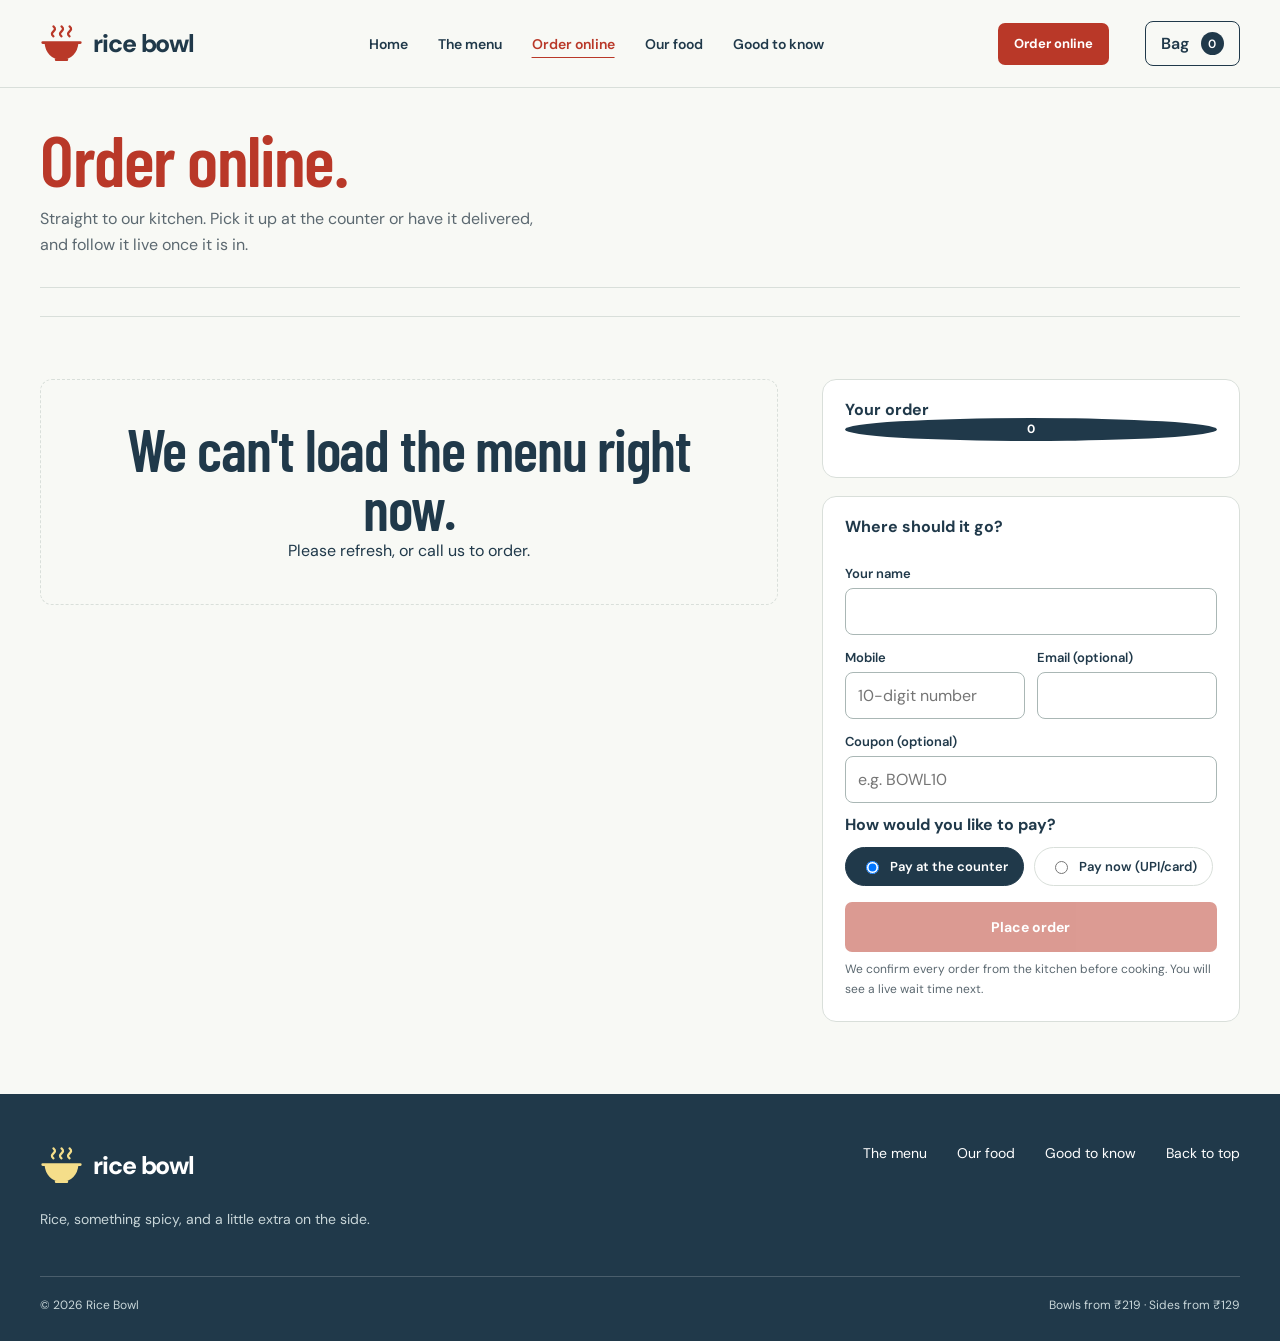
<file: order-standalone.html>
<!DOCTYPE html>
<html lang="en"><head><meta charset="utf-8"><meta name="viewport" content="width=device-width, initial-scale=1"><meta name="theme-color" content="#f8f9f5">
<title>Order online | Rice Bowl</title><meta name="description" content="Order Rice Bowl online for pickup or delivery. Live menu, live prices and a live wait time once the kitchen confirms.">
<link rel="icon" href="data:image/svg+xml,%3Csvg xmlns='http://www.w3.org/2000/svg' viewBox='0 0 40 40'%3E%3Cpath fill='%23b93828' d='M3 15h34c-1 13-8 21-17 21S4 28 3 15Z'/%3E%3C/svg%3E">
<link rel="preconnect" href="https://fonts.googleapis.com"><link rel="preconnect" href="https://fonts.gstatic.com" crossorigin><link rel="preconnect" href="https://images.pexels.com">
<link href="https://fonts.googleapis.com/css2?family=Barlow+Condensed:wght@500;600;700&amp;family=DM+Sans:wght@400;500;600;700;800&amp;display=swap" rel="stylesheet">
<style>:root{--paper:#f8f9f5;--white:#fff;--ink:#20394a;--muted:#5b6870;--red:#b93828;--red-dark:#92291c;--green:#326149;--line:#d9dfda;--yellow:#f5de8a;--pale:#edf1e9;--radius:14px;font-family:'DM Sans',system-ui,sans-serif;color:var(--ink);background:var(--paper);font-synthesis:none}
*{box-sizing:border-box}html{scroll-behavior:smooth;scroll-padding-top:108px}body{margin:0}body.modal-open{overflow:hidden}button,input,select,textarea{font:inherit}button,a,input,select,summary,textarea{-webkit-tap-highlight-color:transparent}button,a,summary{touch-action:manipulation}button{cursor:pointer}button:disabled{opacity:.5;cursor:not-allowed}a{color:inherit;text-decoration:none}img{display:block;width:100%;height:100%;object-fit:cover}button{color:inherit}h1,h2,h3,p{margin:0}p{line-height:1.65}h1,h2,.display{font-family:'Barlow Condensed','Arial Narrow',Impact,sans-serif;font-weight:600;letter-spacing:-.02em;line-height:1}h1{font-size:clamp(64px,7.5vw,112px)}h2{font-size:clamp(42px,4.6vw,66px)}h3{font-size:21px;line-height:1.25;letter-spacing:-.03em}button{border:0}a,button{transition:background-color .18s,color .18s}a:hover{color:var(--red)}:focus-visible{outline:3px solid #2869af;outline-offset:5px}[hidden]{display:none!important}.shell{width:min(1240px,calc(100% - 80px));margin-inline:auto}.section{padding-block:84px}.muted{color:var(--muted)}.skip{position:fixed;top:-80px;left:20px;z-index:100;background:white;padding:14px}.skip:focus{top:8px}.sr-only{position:absolute;width:1px;height:1px;padding:0;overflow:hidden;clip:rect(0,0,0,0);white-space:nowrap;border:0}
.site-header{height:88px;background:var(--paper);position:sticky;top:0;z-index:30;border-bottom:1px solid var(--line)}.header-inner{display:flex;align-items:center;height:100%;gap:36px}.brand{display:inline-flex;align-items:center;gap:10px;font-size:25px;font-weight:800;letter-spacing:-1.1px;white-space:nowrap}.brand svg{width:43px;height:43px;color:var(--red)}.desktop-nav{display:flex;gap:30px;margin:auto;font-size:14px;font-weight:600}.desktop-nav a{padding-block:10px}.desktop-nav [aria-current=page]{color:var(--red);text-decoration:underline;text-underline-offset:8px}.bag-button{display:flex;align-items:center;gap:12px;border:1px solid var(--ink);background:transparent;padding:10px 15px;border-radius:8px;font-weight:600;min-height:44px;white-space:nowrap}.bag-button:hover{background:var(--pale)}.bag-count{background:var(--ink);color:white;border-radius:50%;min-width:23px;height:23px;display:grid;place-items:center;font-size:12px}.nav-toggle{display:none;background:transparent;border:1px solid var(--line);border-radius:8px;min-height:44px;padding:10px}.mobile-nav{position:absolute;left:0;right:0;top:100%;padding:12px 24px 24px;background:var(--paper);border-bottom:1px solid var(--line);box-shadow:0 14px 20px #20394a12}.mobile-nav a{display:block;padding:15px;border-bottom:1px solid var(--line);font-size:20px}.btn{display:inline-flex;align-items:center;justify-content:center;gap:14px;background:var(--red);color:white;padding:15px 23px;min-height:50px;border-radius:7px;font-size:14px;font-weight:700}.btn:hover{background:var(--red-dark);color:white}.btn.secondary{background:transparent;color:var(--ink);border:1px solid var(--line)}.btn.secondary:hover{background:var(--pale)}.text-link{font-weight:600;text-decoration:underline;text-underline-offset:5px;font-size:14px}.actions{display:flex;align-items:center;flex-wrap:wrap;gap:24px}
.hero{display:grid;grid-template-columns:.94fr 1.06fr;gap:65px;padding-block:52px 62px;align-items:center}.hero-copy{padding-block:20px}.hero-copy h1{color:var(--red);max-width:560px}.hero-copy>p{font-size:17px;color:var(--muted);max-width:400px;margin:25px 0 30px}.hero-note{margin-top:44px!important;font-size:13px!important;display:flex;align-items:center;gap:10px}.hero-note:before{content:'';width:24px;height:1px;background:var(--red)}.hero-image{position:relative;min-width:0;height:560px;border-radius:180px 180px 12px 12px;overflow:hidden;background:var(--pale)}.hero-image img{object-position:center 56%}.image-credit{position:absolute;bottom:0;inset-inline:0;background:linear-gradient(transparent,#12222ac9);color:white;padding:65px 24px 22px;display:flex;justify-content:space-between;align-items:end;gap:12px;font-size:14px}.image-credit small{display:block;font-size:12px;opacity:.85;margin-top:4px}.image-credit strong{font-size:24px}.hero-image .image-fallback{height:100%}
.finder{border-block:1px solid var(--line);background:#edf1e9;padding-block:32px}.finder-inner{display:grid;grid-template-columns:.9fr 1.1fr;gap:64px;align-items:center}.finder h2{font-size:35px;margin-bottom:16px}.choices{display:flex;gap:8px;flex-wrap:wrap}.choice,.filter{background:transparent;border:1px solid #bac8bc;border-radius:6px;padding:10px 14px;min-height:44px;font-size:13px;font-weight:600}.choice[aria-pressed=true],.filter[aria-pressed=true]{background:var(--ink);color:white;border-color:var(--ink)}.choice:hover,.filter:hover{border-color:var(--ink)}.finder-result{display:grid;grid-template-columns:90px 1fr auto;gap:20px;align-items:center}.finder-result img{width:90px;height:90px;border-radius:50%}.finder-result h3{font-size:20px;margin-bottom:6px}.finder-result p{font-size:13px;color:var(--muted);max-width:330px}.finder-result a{padding:12px 0;font-size:14px;font-weight:700;white-space:nowrap;text-decoration:underline;text-underline-offset:5px}
.section-heading{display:flex;justify-content:space-between;align-items:end;gap:30px;margin-bottom:32px}.section-heading p{color:var(--muted);max-width:380px;margin-top:14px}.product-grid{display:grid;grid-template-columns:repeat(3,minmax(0,1fr));gap:26px}.product{min-width:0;display:flex;flex-direction:column}.product-photo{height:260px;border-radius:12px;overflow:hidden;background:var(--pale)}.product-photo img{transition:transform .25s}.product-photo:hover img{transform:scale(1.025)}.product-body{padding-block:20px;flex:1;display:flex;flex-direction:column}.product-meta{display:flex;gap:12px;align-items:center;color:var(--muted);font-size:12px;margin-bottom:10px;min-height:18px}.diet:before{content:'';display:inline-block;width:9px;height:9px;background:var(--green);margin-right:6px;border-radius:50%}.diet.chicken:before{background:var(--red);border-radius:2px}.heat{color:var(--red)}.product h3{font-size:22px}.product p{font-size:14px;color:var(--muted);margin:10px 0 20px}.product-bottom{display:flex;align-items:center;justify-content:space-between;gap:10px;margin-top:auto}.price{font-weight:700;font-size:18px}.add{min-height:44px;min-width:90px;background:var(--white);border:1px solid var(--red);color:var(--red);border-radius:6px;padding:10px 16px;font-size:13px;font-weight:700}.add:hover{background:var(--red);color:white}.add span{margin-left:12px;font-size:17px}
.kitchen{display:grid;grid-template-columns:1fr 1fr;background:var(--ink);color:white;min-height:490px}.kitchen-image{min-height:490px}.kitchen-copy{padding:65px clamp(30px,6vw,90px);align-self:center}.kitchen-copy>p{color:#d4dedc;margin-top:24px;font-size:16px;max-width:440px}.kitchen-list{display:grid;grid-template-columns:1fr 1fr;gap:24px;margin-top:32px;padding-top:25px;border-top:1px solid #ffffff30}.kitchen-list h3{font-size:16px;margin-bottom:8px}.kitchen-list p{font-size:13px;color:#d4dedc}.sauce-grid{display:grid;grid-template-columns:repeat(3,1fr);gap:38px}.sauce{padding-top:25px;border-top:3px solid var(--line)}.sauce:nth-child(1){border-color:#934a2c}.sauce:nth-child(2){border-color:var(--red)}.sauce:nth-child(3){border-color:var(--green)}.sauce h3{font-size:24px}.sauce p{color:var(--muted);font-size:14px;margin-block:14px}.sauce .text-link{display:inline-block;padding-block:8px}.share-section{background:var(--yellow);border-radius:14px;display:grid;grid-template-columns:1.1fr .9fr;overflow:hidden;min-height:380px}.share-copy{padding:50px;align-self:center}.share-copy p{margin:20px 0 26px;max-width:390px}.share-section img{min-height:380px}.faq-layout{display:grid;grid-template-columns:.75fr 1.25fr;gap:70px}.faq-intro p{color:var(--muted);margin-top:20px;max-width:300px}.faq-list details{border-bottom:1px solid var(--line)}.faq-list details:first-child{border-top:1px solid var(--line)}.faq-list summary{list-style:none;cursor:pointer;padding:24px 35px 24px 0;position:relative;font-weight:600;line-height:1.5}.faq-list summary::-webkit-details-marker{display:none}.faq-list summary:after{content:'+';position:absolute;right:4px;font-size:24px;font-weight:400;top:18px}.faq-list details[open] summary:after{content:'−'}.faq-list details p{color:var(--muted);font-size:14px;padding-bottom:24px;max-width:600px}.visit-note{padding:28px;background:var(--pale);border-radius:10px;margin-top:26px}.visit-note h3{font-size:18px}.visit-note p{font-size:14px;margin:10px 0 16px}.site-footer{background:var(--ink);color:white;padding:50px 0 28px}.footer-top{display:flex;justify-content:space-between;align-items:start;gap:30px}.site-footer .brand svg{color:var(--yellow)}.site-footer p{color:#c8d6d9;font-size:14px;margin-top:16px}.footer-links{display:flex;gap:30px;font-size:14px;flex-wrap:wrap}.site-footer a:hover{color:var(--yellow)}.footer-bottom{margin-top:45px;border-top:1px solid #ffffff30;padding-top:20px;display:flex;justify-content:space-between;gap:20px;font-size:12px;color:#c8d6d9}
.menu-intro{padding-block:44px 36px;display:flex;justify-content:space-between;gap:50px;align-items:end}.menu-intro h1{font-size:82px;color:var(--red)}.menu-intro p{color:var(--muted);margin-top:15px;font-size:15px;max-width:460px}.search-box{display:flex;align-items:center;border:1px solid #aab7b5;background:white;border-radius:8px;padding:0 14px;width:min(360px,100%);height:52px;gap:10px}.search-box:focus-within{outline:2px solid #2869af;outline-offset:3px}.search-box input{border:0;background:transparent;width:100%;min-width:0;outline:none;color:var(--ink);font-size:14px}.search-box svg{width:20px;height:20px;flex-shrink:0}.clear-search{background:transparent;font-size:23px;width:35px;min-height:44px}.menu-layout{display:grid;grid-template-columns:195px minmax(0,1fr);gap:44px;padding-bottom:72px}.menu-sidebar{align-self:start;position:sticky;top:115px}.menu-sidebar h2{font-family:inherit;font-size:15px;letter-spacing:0;font-weight:700;margin-bottom:18px}.category-links{display:grid;gap:3px}.category-links a{padding:12px 14px;font-size:14px;border-radius:7px;min-height:44px}.category-links a[aria-current=true]{background:var(--ink);color:white}.category-links a:not([aria-current=true]):hover{background:var(--pale)}.sidebar-note{font-size:12px;color:var(--muted);line-height:1.6;margin-top:28px;padding-top:22px;border-top:1px solid var(--line)}.menu-toolbar{display:flex;align-items:center;justify-content:space-between;gap:16px;padding:0 0 22px;border-bottom:1px solid var(--line);margin-bottom:32px;flex-wrap:wrap}.filter-group{display:flex;gap:8px;flex-wrap:wrap}.result-count{font-size:13px;color:var(--muted)}.mobile-category{display:none}.menu-group{scroll-margin-top:110px;margin-bottom:52px}.menu-group-heading{display:flex;align-items:center;gap:15px;margin-bottom:25px}.menu-group h2{font-size:38px}.menu-group-heading span{font-size:13px;color:var(--muted)}.menu-products{grid-template-columns:repeat(2,minmax(0,1fr));gap:30px 26px}.menu-products .product-photo{height:245px}.menu-products .product-body{padding-bottom:0}.empty-results{text-align:center;padding:65px 20px;border:1px dashed var(--line);border-radius:12px}.empty-results h2{font-size:38px}.empty-results p{margin:15px 0 22px;color:var(--muted)}.allergy-note{border-top:1px solid var(--line);padding-top:25px;font-size:13px;color:var(--muted);line-height:1.7}.image-fallback{display:flex;align-items:center;justify-content:center;min-height:160px;background:var(--pale);color:var(--muted);padding:24px;text-align:center;font-size:14px}
.bag-dialog{margin:0 0 0 auto;padding:0;border:0;max-height:100dvh;height:100dvh;width:min(470px,100%);max-width:100%;background:var(--paper);color:var(--ink)}.bag-dialog::backdrop{background:#10263680}.bag-shell{height:100%;display:flex;flex-direction:column}.bag-head{padding:25px;display:flex;align-items:center;justify-content:space-between;border-bottom:1px solid var(--line);flex-shrink:0}.bag-head h2{font-size:36px}.icon-button{width:44px;height:44px;background:transparent;border:1px solid var(--line);border-radius:50%;font-size:25px}.bag-content{overflow-y:auto;padding:0 25px;flex:1;min-height:0}.bag-empty{text-align:center;padding:70px 10px}.bag-empty h3{font-size:24px}.bag-empty p{color:var(--muted);font-size:14px;margin:14px 0 22px}.bag-line{padding:22px 0;border-bottom:1px solid var(--line);display:grid;grid-template-columns:1fr auto;gap:16px}.bag-line h3{font-size:17px}.bag-line p{font-size:13px;color:var(--muted);margin-top:6px}.quantity{display:flex;align-items:center;gap:12px}.quantity button{width:44px;height:44px;border:1px solid var(--line);border-radius:6px;background:white;font-size:20px}.quantity output{min-width:18px;text-align:center;font-weight:700}.bag-footer{padding:22px 25px max(24px,env(safe-area-inset-bottom));border-top:1px solid var(--line);flex-shrink:0}.subtotal{display:flex;justify-content:space-between;font-size:17px;margin-bottom:16px}.bag-footer .btn{width:100%}.bag-footer p{font-size:12px;color:var(--muted);margin-top:12px;line-height:1.5}.bag-footer .text-link{display:block;text-align:center;background:transparent;margin:12px auto 0;min-height:32px;font-size:12px}.saved-summary{margin-top:15px}.saved-summary label{font-size:13px}.saved-summary textarea{width:100%;height:135px;margin-top:8px;border:1px solid var(--line);padding:12px;border-radius:6px;font-size:12px}.toast{position:fixed;bottom:25px;left:50%;transform:translateX(-50%);z-index:45;background:var(--ink);color:white;padding:14px 22px;border-radius:8px;box-shadow:0 5px 20px #0002;font-size:14px;max-width:calc(100% - 32px);width:max-content;pointer-events:none}.floating-bag{display:none}.noscript{padding:18px;background:var(--yellow);text-align:center;font-size:14px}
@media(min-width:901px){.mobile-nav{display:none!important}}
@media(max-width:1100px){.shell{width:calc(100% - 48px)}.hero{gap:35px}.hero-image{height:500px}.desktop-nav{gap:22px}.finder-inner{gap:28px}.finder-result{grid-template-columns:70px 1fr;gap:14px}.finder-result img{width:70px;height:70px;grid-row:span 2}.finder-result a{grid-column:2;padding:0}.menu-layout{grid-template-columns:170px minmax(0,1fr);gap:28px}.product-photo{height:220px}}
@media(max-width:900px){.site-header{height:76px}.header-inner{gap:12px}.desktop-nav{display:none}.bag-button{margin-left:auto}.nav-toggle{display:block}.hero{gap:28px;padding-top:38px}.hero h1{font-size:76px}.hero-copy>p{font-size:15px}.hero-image{height:470px;border-radius:140px 140px 10px 10px}.finder-inner{grid-template-columns:1fr 1fr;gap:25px}.finder h2{font-size:29px}.choice{padding:9px 11px}.product-grid{gap:18px}.product h3{font-size:19px}.product p{font-size:13px}.product-photo{height:190px}.kitchen-copy{padding:38px 28px}.kitchen,.kitchen-image{min-height:460px}.kitchen-list{grid-template-columns:1fr}.sauce-grid{gap:22px}.share-copy{padding:35px}.faq-layout{gap:35px}.menu-intro{gap:30px}.menu-intro h1{font-size:68px}.menu-layout{display:block}.menu-sidebar{display:none}.mobile-category{display:flex;align-items:center;gap:12px;margin-bottom:22px;position:sticky;top:76px;z-index:15;background:var(--paper);padding-block:12px;border-bottom:1px solid var(--line)}.mobile-category label{font-weight:600;font-size:14px}.mobile-category select{flex:1;min-width:0;background:white;border:1px solid #aab7b5;border-radius:6px;padding:12px;color:var(--ink);min-height:46px}.menu-products .product-photo{height:260px}.menu-toolbar{margin-top:6px}.menu-group{scroll-margin-top:160px}.footer-links{gap:20px}}
@media(max-width:640px){html{scroll-padding-top:90px}.shell{width:calc(100% - 36px)}.section{padding-block:56px}.site-header{height:70px}.brand{font-size:21px;gap:7px}.brand svg{width:34px;height:34px}.bag-button{padding:8px 10px;gap:7px;font-size:12px}.nav-toggle{font-size:12px;padding-inline:10px}.header-inner{gap:8px}.hero{grid-template-columns:1fr;padding-block:30px 36px;gap:26px}.hero-copy{padding:0}.hero h1{font-size:76px;max-width:390px}.hero-copy>p{font-size:15px;margin:20px 0 24px;max-width:360px}.hero-note{margin-top:22px!important;margin-bottom:0!important}.hero-image{height:390px;border-radius:130px 130px 10px 10px}.image-credit{padding:50px 20px 20px}.finder{padding-block:28px}.finder-inner{grid-template-columns:1fr;gap:24px}.finder h2{font-size:31px}.finder-result{grid-template-columns:75px 1fr auto;gap:12px}.finder-result img{width:75px;height:75px;grid-row:auto}.finder-result h3{font-size:17px}.finder-result p{font-size:12px}.finder-result a{grid-column:auto;font-size:12px;white-space:normal;max-width:55px;line-height:1.5}.section-heading{align-items:start;gap:18px}.section-heading h2{font-size:43px}.section-heading>a{font-size:12px;white-space:nowrap;margin-top:12px}.section-heading p{font-size:14px}.product-grid{grid-template-columns:1fr;gap:28px}.product-photo{height:280px}.product h3{font-size:23px}.product p{font-size:14px}.product-body{padding-bottom:0}.kitchen{grid-template-columns:1fr}.kitchen-image{height:320px;min-height:0}.kitchen-copy{padding:38px 24px}.kitchen-copy h2{font-size:46px}.kitchen-list{grid-template-columns:1fr 1fr;gap:18px}.sauce-grid{grid-template-columns:1fr;gap:24px}.sauce{padding-top:20px}.sauce p{margin-block:10px}.share-section{grid-template-columns:1fr}.share-copy{padding:32px 24px}.share-copy h2{font-size:45px}.share-section img{height:270px;min-height:0}.faq-layout{grid-template-columns:1fr;gap:30px}.faq-intro p{max-width:none}.faq-list summary{font-size:15px;padding-block:21px}.footer-top{display:block}.footer-links{margin-top:30px;gap:18px 25px}.footer-bottom{flex-direction:column;gap:10px}.site-footer{padding-block:38px 28px}.menu-intro{display:block;padding:32px 0 20px}.menu-intro h1{font-size:68px}.menu-intro p{font-size:14px;margin-top:12px}.search-box{width:100%;margin-top:24px}.mobile-category{top:70px;margin-bottom:14px}.menu-toolbar{gap:16px;margin-bottom:24px}.filter{padding-inline:12px}.menu-group{margin-bottom:40px}.menu-group h2{font-size:35px}.menu-products{grid-template-columns:1fr;gap:28px}.menu-products .product{display:grid;grid-template-columns:112px minmax(0,1fr);gap:16px;padding-bottom:24px;border-bottom:1px solid var(--line)}.menu-products .product-photo{height:125px;border-radius:9px}.menu-products .product-body{padding:0}.menu-products .product h3{font-size:19px}.menu-products .product p{font-size:13px;margin:8px 0 14px}.menu-products .product-meta{font-size:11px;gap:8px;margin-bottom:6px}.menu-products .price{font-size:16px}.menu-products .add{min-width:78px;padding:9px 12px}.menu-products .add span{margin-left:6px}.menu-layout{padding-bottom:42px}.floating-bag:not([hidden]){position:fixed;display:flex;justify-content:space-between;align-items:center;bottom:max(12px,env(safe-area-inset-bottom));left:18px;right:18px;z-index:25;background:var(--ink);color:white;border-radius:9px;padding:17px 20px;box-shadow:0 5px 25px #20394a30;font-size:14px}.has-bag .site-footer{padding-bottom:100px}.has-bag .toast{bottom:86px}.bag-line{gap:10px}.quantity{gap:8px}.quantity button{width:40px}.bag-content,.bag-head,.bag-footer{padding-inline:20px}.bag-footer{padding-top:16px;padding-bottom:20px}}
@media(max-width:360px){.shell{width:calc(100% - 28px)}.brand{font-size:18px}.brand svg{width:30px}.header-inner{gap:6px}.hero h1{font-size:65px}.hero-image{height:340px}.actions{gap:16px}.finder-result{grid-template-columns:65px 1fr}.finder-result img{width:65px;height:65px;grid-row:span 2}.finder-result a{grid-column:2;max-width:none}.menu-products .product{grid-template-columns:92px minmax(0,1fr);gap:12px}.menu-products .product-photo{height:108px}.product-bottom{gap:6px}.kitchen-list{grid-template-columns:1fr}}
.desktop-nav [aria-current],.mobile-nav [aria-current]{color:var(--red);text-decoration:underline;text-underline-offset:8px}
/* The opening bowl is the main flourish; interaction motion stays brief. */
:root{--ease-out:cubic-bezier(.22,1,.36,1)}
.intro-pending{overflow:hidden}.page-loader{position:fixed;inset:0;z-index:200;background:var(--ink);color:var(--paper);display:grid;place-items:center;opacity:1;transition:opacity .24s ease,visibility .24s ease}.page-loader.loader-leaving{opacity:0;visibility:hidden;pointer-events:none}.loader-lockup{text-align:center;padding:30px}.loader-bowl{width:210px;height:190px;overflow:visible}.loader-name{font-family:'Barlow Condensed','Arial Narrow',Impact,sans-serif;font-size:48px;line-height:1.1;font-weight:600;letter-spacing:-1px;margin-top:8px}.loader-caption{font-size:13px;color:#d4dedc;margin-top:12px}.loader-skip{position:absolute;bottom:max(30px,env(safe-area-inset-bottom));left:50%;transform:translateX(-50%);color:#d4dedc;background:transparent;border:1px solid #ffffff40;padding:11px 20px;min-height:44px;border-radius:6px;font-size:12px}.loader-skip:hover{background:#ffffff12;color:white}.loader-dish{transform-origin:110px 164px;animation:bowl-arrive .7s var(--ease-out) both}.loader-rice{transform-origin:110px 110px;animation:rice-rise .65s .12s var(--ease-out) both}.rice-grain{animation:grain-drop .42s calc(.22s + var(--grain)*.07s) var(--ease-out) both}.loader-garnish{animation:grain-drop .5s .62s var(--ease-out) both}.loader-steam path{animation:steam-rise 1.35s ease-in-out infinite}.loader-steam path:nth-child(2){animation-delay:.15s}.loader-steam path:nth-child(3){animation-delay:.3s}.bowl-shadow{transform-origin:center;animation:shadow-arrive .7s var(--ease-out) both}
@keyframes bowl-arrive{from{opacity:0;transform:translateY(16px) rotate(-7deg)}to{opacity:1;transform:none}}@keyframes rice-rise{from{opacity:0;transform:translateY(16px) scale(.8)}to{opacity:1;transform:none}}@keyframes grain-drop{from{opacity:0;transform:translateY(-20px)}to{opacity:1;transform:none}}@keyframes steam-rise{0%,100%{opacity:.2;transform:translateY(3px)}50%{opacity:.85;transform:translateY(-5px)}}@keyframes shadow-arrive{from{opacity:0;transform:scaleX(.7)}to{opacity:.3;transform:scaleX(1)}}
.intro-pending .hero-copy>*,.intro-pending .hero-image,.intro-pending .menu-intro>*{opacity:0}.page-ready .hero-copy>*{animation:content-enter .7s var(--ease-out) both}.page-ready .hero-copy>:nth-child(2){animation-delay:.08s}.page-ready .hero-copy>:nth-child(3){animation-delay:.16s}.page-ready .hero-copy>:nth-child(4){animation-delay:.22s}.page-ready .hero-image{animation:photo-enter .9s .1s var(--ease-out) both}.page-ready .menu-intro>*{animation:content-enter .6s var(--ease-out) both}.page-ready .menu-intro>:nth-child(2){animation-delay:.1s}
@keyframes content-enter{from{opacity:0;transform:translateY(16px)}to{opacity:1;transform:none}}@keyframes photo-enter{from{opacity:0;transform:translateY(12px) scale(.985)}to{opacity:1;transform:none}}
.btn,.add,.choice,.filter,.bag-button,.quantity button{transition:background-color .18s,color .18s,transform .2s var(--ease-out),box-shadow .2s}.btn:active,.add:active,.choice:active,.filter:active,.bag-button:active,.quantity button:active{transform:scale(.96)}.product-photo img{transition:transform .55s var(--ease-out)}.product-photo:hover img{transform:scale(1.045)}.desktop-nav a{position:relative}.desktop-nav a:after{content:'';position:absolute;left:0;bottom:4px;height:2px;width:100%;background:currentColor;transform:scaleX(0);transform-origin:left;transition:transform .24s var(--ease-out)}.desktop-nav a:hover:after{transform:scaleX(1)}
.mobile-nav:not([hidden]){animation:content-enter .24s var(--ease-out) both}.bag-dialog[open]{animation:bag-enter .34s var(--ease-out) both}.bag-dialog[open]::backdrop{animation:backdrop-enter .25s ease both}.bag-dialog[open].bag-closing{animation:bag-exit .18s ease-in both}.bag-dialog[open].bag-closing::backdrop{animation:backdrop-exit .18s ease-in both}.toast:not([hidden]){animation:toast-enter .24s var(--ease-out) both}.faq-list details[open] p{animation:content-enter .26s var(--ease-out) both}.saved-summary:not([hidden]){animation:content-enter .24s var(--ease-out) both}
@keyframes bag-enter{from{opacity:.6;transform:translateX(38px)}to{opacity:1;transform:none}}@keyframes bag-exit{from{opacity:1;transform:none}to{opacity:0;transform:translateX(24px)}}@keyframes backdrop-enter{from{background:#10263600}to{background:#10263680}}@keyframes backdrop-exit{from{background:#10263680}to{background:#10263600}}@keyframes toast-enter{from{opacity:0;transform:translate(-50%,8px)}to{opacity:1;transform:translate(-50%,0)}}
@media(hover:hover) and (pointer:fine){.btn:hover{transform:translateY(-2px);box-shadow:0 5px 12px #92291c20}.btn:active{transform:translateY(0) scale(.97)}}
@media(prefers-reduced-motion:reduce){html{scroll-behavior:auto}.page-loader{display:none!important}.intro-pending .hero-copy>*,.intro-pending .hero-image,.intro-pending .menu-intro>*{opacity:1}.btn:hover,.product-photo:hover img{transform:none}*,*:before,*:after{transition:none!important;animation:none!important}}
/* Live ordering: order page, basket, checkout and order tracking. Uses the site tokens. */
.order-shell{display:grid;grid-template-columns:minmax(0,1.5fr) minmax(320px,.85fr);gap:44px;padding-block:36px 72px;align-items:start}
.order-head{padding-block:34px 10px}.order-head h1{font-size:72px;color:var(--red)}.order-head p{color:var(--muted);margin-top:12px;max-width:520px}
.order-status{display:flex;flex-wrap:wrap;gap:10px;align-items:center;margin-top:18px;font-size:13px;color:var(--muted)}
.badge{display:inline-flex;align-items:center;gap:7px;border-radius:999px;padding:6px 13px;font-size:12px;font-weight:700}
.badge:before{content:'';width:8px;height:8px;border-radius:50%;background:currentColor}
.badge.open{background:#e7f1ea;color:var(--green)}.badge.closed{background:#fae6e3;color:var(--red)}
.order-nav{display:flex;gap:8px;overflow-x:auto;padding-block:14px;border-block:1px solid var(--line);margin-bottom:26px;position:sticky;top:88px;background:var(--paper);z-index:12}
.order-nav a{padding:9px 14px;border:1px solid var(--line);border-radius:999px;font-size:13px;font-weight:600;white-space:nowrap}
.order-nav a:hover{border-color:var(--ink)}
.order-group{margin-bottom:40px;scroll-margin-top:170px}.order-group h2{font-size:34px;margin-bottom:18px}
.order-items{display:grid;gap:16px}
.order-item{display:grid;grid-template-columns:120px minmax(0,1fr);gap:18px;padding-bottom:16px;border-bottom:1px solid var(--line)}
.order-item img{width:120px;height:110px;border-radius:10px;background:var(--pale)}
.order-item.sold-out{opacity:.55}
.order-item-body{display:flex;flex-direction:column;gap:6px}
.order-item h3{font-size:19px}.order-item p{font-size:13px;color:var(--muted)}
.order-item-foot{display:flex;align-items:center;justify-content:space-between;gap:12px;margin-top:auto}
.order-item-foot strong{font-size:17px}
.btn.small{min-height:42px;padding:10px 16px;font-size:13px}
.sold-tag{font-size:12px;font-weight:700;color:var(--red);text-transform:uppercase;letter-spacing:.04em}
.stock-note{font-size:12px;color:var(--red);font-weight:600}
.order-side{position:sticky;top:110px;display:grid;gap:18px}
.order-card{background:var(--white);border:1px solid var(--line);border-radius:var(--radius);padding:22px}
.order-card h2{font-family:inherit;font-size:16px;font-weight:700;letter-spacing:0;margin-bottom:14px}
.basket-empty{color:var(--muted);font-size:14px}
.carry-note{margin:0 0 10px;padding:8px 10px;border-radius:8px;background:rgba(185,56,40,.08);color:var(--ink,#241f1c);font-size:13px;line-height:1.4}
.basket-lines{list-style:none;margin:0;padding:0;display:grid;gap:14px}
.basket-lines li{display:grid;grid-template-columns:minmax(0,1fr) auto auto;gap:12px;align-items:center;font-size:14px}
.basket-lines strong{font-size:14px}
.addon-note{display:block;font-size:12px;color:var(--muted)}
.line-price{display:block;font-size:12px;color:var(--muted)}
.qty{display:flex;align-items:center;gap:8px}
.qty button{width:34px;height:34px;border:1px solid var(--line);background:var(--white);border-radius:6px;font-size:17px;line-height:1}
.qty span{min-width:18px;text-align:center;font-weight:700}
.basket-totals{margin:16px 0 0;display:grid;gap:7px;font-size:14px}
.basket-totals div{display:flex;justify-content:space-between;gap:12px}
.basket-totals dt,.basket-totals dd{margin:0}.basket-totals .grand{border-top:1px solid var(--line);padding-top:9px;font-weight:700;font-size:16px}
.tax-note,.min-note{font-size:12px;color:var(--muted);margin-top:8px}.min-note{color:var(--red);font-weight:600}
.field{display:grid;gap:6px;margin-bottom:14px}
.field label{font-size:13px;font-weight:600}
.field input,.field textarea,.field select{border:1px solid #aab7b5;border-radius:8px;padding:12px;background:var(--white);min-height:46px;width:100%}
.field input:focus,.field textarea:focus{outline:2px solid #2869af;outline-offset:2px}
.field-row{display:grid;grid-template-columns:1fr 1fr;gap:12px}
.choice-pill{display:inline-flex;align-items:center;gap:8px;border:1px solid var(--line);border-radius:999px;padding:10px 15px;font-size:13px;font-weight:600;cursor:pointer}
.choice-pill:has(input:checked){background:var(--ink);color:var(--white);border-color:var(--ink)}
.choice-row{display:flex;gap:10px;flex-wrap:wrap;margin-bottom:16px}
.order-submit{width:100%}
.order-error{padding:40px;border:1px dashed var(--line);border-radius:12px;text-align:center}
.addon-dialog{border:0;border-radius:14px;padding:0;width:min(420px,calc(100% - 32px));background:var(--paper);color:var(--ink)}
.addon-dialog::backdrop{background:#10263680}
.addon-inner{padding:24px;display:grid;gap:14px}
.addon-row{display:flex;align-items:center;gap:10px;border:1px solid var(--line);border-radius:10px;padding:12px;font-size:14px;cursor:pointer}
.addon-row strong{margin-left:auto}
.addon-row:has(input:checked){border-color:var(--red);background:#fdf1ef}
.addon-actions{display:flex;gap:10px}.addon-actions .btn{flex:1}
.track-wrap{padding-block:40px 80px;display:grid;place-items:start center}
.track-card{background:var(--white);border:1px solid var(--line);border-radius:var(--radius);padding:30px;width:min(560px,100%)}
.track-token{font-size:13px;color:var(--muted);margin-bottom:6px}
.track-card h1{font-size:44px;color:var(--red);margin-bottom:18px}
.track-steps{list-style:none;margin:0 0 22px;padding:0;display:grid;gap:12px}
.track-steps li{display:flex;align-items:center;gap:12px;font-size:14px;color:var(--muted)}
.track-steps .dot{width:14px;height:14px;border-radius:50%;border:2px solid var(--line);flex-shrink:0}
.track-steps li.done{color:var(--ink)}.track-steps li.done .dot{background:var(--green);border-color:var(--green)}
.track-steps li.current{color:var(--ink);font-weight:700}.track-steps li.current .dot{background:var(--red);border-color:var(--red);animation:pulse 1.4s ease-in-out infinite}
@keyframes pulse{0%,100%{box-shadow:0 0 0 0 #b9382855}50%{box-shadow:0 0 0 7px #b9382800}}
.track-items{list-style:none;margin:0 0 14px;padding:16px 0 0;border-top:1px solid var(--line);display:grid;gap:8px;font-size:14px}
.track-items li{display:flex;justify-content:space-between;gap:14px}.track-items em{color:var(--muted);font-style:normal;font-size:12px}
.track-reason{background:#fae6e3;border-radius:10px;padding:14px;font-size:14px;margin-bottom:16px}
.pay-state{font-size:13px;font-weight:600;color:var(--green);margin-top:12px}
.track-help{font-size:13px;color:var(--muted);margin-top:10px}
.track-actions{display:flex;align-items:center;gap:16px;margin-top:22px;flex-wrap:wrap}
.toast.is-error{background:var(--red)}
.order-cta.is-closed{opacity:.6;pointer-events:none}
@media(max-width:1000px){.order-shell{grid-template-columns:1fr;gap:26px}.order-side{position:static}}
@media(max-width:640px){.order-head h1{font-size:56px}.order-item{grid-template-columns:96px minmax(0,1fr);gap:12px}.order-item img{width:96px;height:96px}.order-nav{top:70px}.order-group{scroll-margin-top:150px}.track-card{padding:22px}.track-card h1{font-size:36px}.field-row{grid-template-columns:1fr}}

.order-beacon{position:fixed;right:18px;bottom:18px;z-index:60;display:flex;align-items:center;gap:10px;
  padding:11px 16px 11px 13px;border-radius:999px;background:#241f1c;color:#fff;text-decoration:none;
  box-shadow:0 10px 30px rgba(0,0,0,.28);font:inherit;max-width:calc(100vw - 36px)}
.order-beacon:hover{background:#3a302b}
.order-beacon .beacon-text{display:flex;flex-direction:column;line-height:1.25;min-width:0}
.order-beacon strong{font-size:14px;font-weight:700}
.order-beacon small{font-size:12px;opacity:.75;white-space:nowrap;overflow:hidden;text-overflow:ellipsis}
.order-beacon .beacon-dot{width:10px;height:10px;border-radius:50%;background:#f0a14b;flex:0 0 auto;
  animation:beacon-pulse 1.8s ease-in-out infinite}
.order-beacon[data-status="READY"]{background:#2f6b3f}
.order-beacon[data-status="READY"] .beacon-dot{background:#9ae6a0;animation:none}
@keyframes beacon-pulse{0%,100%{opacity:1;transform:scale(1)}50%{opacity:.45;transform:scale(.82)}}
@media (prefers-reduced-motion:reduce){.order-beacon .beacon-dot{animation:none}}
.has-bag .order-beacon{bottom:84px}
</style></head><body id="top" data-page="order">
<div class="page-loader" id="page-loader" hidden>
      <div class="loader-lockup"><svg class="loader-bowl" viewBox="0 0 220 190" fill="none" aria-hidden="true">
        <ellipse class="bowl-shadow" cx="110" cy="166" rx="62" ry="7" fill="#102736" opacity=".3"/>
        <g class="loader-steam" stroke="#c9d6d1" stroke-width="3" stroke-linecap="round"><path d="M86 54c-12-15 12-18 0-34"/><path d="M110 48c-12-15 12-18 0-34"/><path d="M134 54c-12-15 12-18 0-34"/></g>
        <path class="loader-rice" d="M48 107c0-33 26-49 62-49s62 16 62 49Z" fill="#fffdf3"/>
        <g stroke="#d4c8a5" stroke-width="3" stroke-linecap="round"><path class="rice-grain" style="--grain:0" d="m70 89 8-4"/><path class="rice-grain" style="--grain:1" d="m92 77 8 3"/><path class="rice-grain" style="--grain:2" d="m119 77 7-4"/><path class="rice-grain" style="--grain:3" d="m143 91 7 3"/><path class="rice-grain" style="--grain:4" d="m104 96 7-3"/></g>
        <g class="loader-garnish" stroke="#537653" stroke-width="5" stroke-linecap="round"><path d="m103 66 8 3"/><path d="m128 85 7-3"/></g>
        <g class="loader-dish"><path d="M39 103h142c-4 36-27 60-71 60s-67-24-71-60Z" fill="#c94934"/><path d="M48 121c9 25 29 36 62 36s53-11 62-36c-12 17-32 24-62 24s-50-7-62-24Z" fill="#ac3224"/><path d="M37 103h146" stroke="#f6d995" stroke-width="7" stroke-linecap="round"/><path d="M86 164h48" stroke="#c94934" stroke-width="6" stroke-linecap="round"/><path d="M57 116c3 9 7 14 12 18" stroke="#e47860" stroke-width="5" stroke-linecap="round"/></g>
      </svg><p class="loader-name">rice bowl</p><p class="loader-caption" role="status">Pull up a chair.</p></div>
      <button class="loader-skip" type="button">Skip intro</button>
    </div><div id="site-content"><script>(() => {
  const loader = document.getElementById('page-loader');
  const content = document.getElementById('site-content');
  const reduced = matchMedia('(prefers-reduced-motion: reduce)');
  let done = false;
  function finish() {
    if(done) return;
    done = true;
    content.inert = false;
    document.documentElement.classList.remove('intro-pending');
    document.documentElement.classList.add('page-ready');
    loader.classList.add('loader-leaving');
    loader.setAttribute('aria-hidden', 'true');
    loader.querySelector('button').disabled = true;
    if(loader.contains(document.activeElement)) content.querySelector('a')?.focus();
    setTimeout(() => {loader.hidden = true;}, reduced.matches ? 0 : 260);
  }
  window.riceBowlIntro = {started: performance.now(), finish};
  if(reduced.matches) {finish();return;}
  content.inert = true;
  loader.hidden = false;
  document.documentElement.classList.add('intro-pending');
  loader.querySelector('button').addEventListener('click', finish);
  document.addEventListener('keydown', event => {if(event.key === 'Escape') finish();});
  reduced.addEventListener('change', event => {if(event.matches) finish();});
  // Independent failsafe: a failed image, font or main script cannot trap the visitor.
  setTimeout(finish, 2200);
  window.addEventListener('pageshow', event => {if(event.persisted) finish();});
})();</script>
<a class="skip" href="#main">Skip to content</a>
    <header class="site-header"><div class="shell header-inner">
      <a class="brand" href="index-standalone.html" aria-label="Rice Bowl home"><svg viewBox="0 0 48 48" fill="none" aria-hidden="true"><path d="M5 23h38c-1 12-8 19-19 19S6 35 5 23Z" fill="currentColor"/><path d="M3 23h42M18 42h12" stroke="currentColor" stroke-width="3" stroke-linecap="round"/><path d="M15 16c-6-5 6-6 0-11M24 16c-6-5 6-6 0-11M33 16c-6-5 6-6 0-11" stroke="currentColor" stroke-width="2.5" stroke-linecap="round"/></svg><span>rice bowl</span></a>
      <nav class="desktop-nav" aria-label="Main navigation"><a href="index-standalone.html" data-nav="home">Home</a><a href="menu-standalone.html" data-nav="menu">The menu</a><a href="order-standalone.html" data-nav="order" aria-current="page">Order online</a><a href="index-standalone.html#story" data-nav="story">Our food</a><a href="index-standalone.html#faq" data-nav="faq">Good to know</a></nav>
      <a class="btn small order-cta" href="order-standalone.html" data-order-cta>Order online</a>
      <button class="bag-button" type="button" data-open-bag aria-haspopup="dialog">Bag <span class="bag-count">0</span></button>
      <button class="nav-toggle" type="button" aria-expanded="false" aria-controls="mobile-navigation" aria-label="Toggle navigation">Menu</button>
      <nav class="mobile-nav" id="mobile-navigation" aria-label="Mobile navigation" hidden><a href="index-standalone.html" data-nav="home">Home</a><a href="menu-standalone.html" data-nav="menu">The menu</a><a href="order-standalone.html" data-nav="order" aria-current="page">Order online</a><a href="index-standalone.html#story" data-nav="story">Our food</a><a href="index-standalone.html#faq" data-nav="faq">Good to know</a></nav>
    </div></header><noscript><p class="noscript">You can browse the full menu below. Enable JavaScript to search dishes and save a bag.</p></noscript>
<main id="main" class="shell" data-order-page>
  <section class="order-head">
    <h1>Order online.</h1>
    <p>Straight to our kitchen. Pick it up at the counter or have it delivered, and follow it live once it is in.</p>
    <div class="order-status" data-order-status></div>
  </section>
  <nav class="order-nav" aria-label="Menu sections" data-order-nav></nav>
  <div class="order-shell">
    <div data-order-menu><p class="muted">Loading today’s menu…</p></div>
    <aside class="order-side">
      <div class="order-card" id="your-order">
        <h2>Your order <span class="bag-count" data-basket-count>0</span></h2>
        <div data-order-basket></div>
      </div>
      <form class="order-card" data-order-form>
        <h2>Where should it go?</h2>
        <div class="choice-row" data-fulfilment></div>
        <div class="field" data-address-field hidden>
          <label for="deliveryAddress">Delivery address</label>
          <textarea id="deliveryAddress" name="deliveryAddress" rows="3" placeholder="Flat, street, landmark, pin code"></textarea>
        </div>
        <div class="field"><label for="name">Your name</label><input id="name" name="name" required autocomplete="name"></div>
        <div class="field-row">
          <div class="field"><label for="phone">Mobile</label><input id="phone" name="phone" required inputmode="tel" autocomplete="tel" placeholder="10-digit number"></div>
          <div class="field"><label for="email">Email (optional)</label><input id="email" name="email" type="email" autocomplete="email"></div>
        </div>
        <div class="field"><label for="couponCode">Coupon (optional)</label><input id="couponCode" name="couponCode" placeholder="e.g. BOWL10"></div>
        <h2>How would you like to pay?</h2>
        <div class="choice-row">
          <label class="choice-pill"><input type="radio" name="paymentMode" value="COUNTER" checked> Pay at the counter</label>
          <label class="choice-pill"><input type="radio" name="paymentMode" value="ONLINE"> Pay now (UPI/card)</label>
        </div>
        <button class="btn order-submit" type="submit" data-submit disabled>Place order</button>
        <p class="tax-note">We confirm every order from the kitchen before cooking. You will see a live wait time next.</p>
      </form>
    </aside>
  </div>
  <dialog class="addon-dialog" data-addon-dialog>
    <div class="addon-inner">
      <h2 data-addon-title>Extras</h2>
      <div data-addon-list></div>
      <div class="addon-actions">
        <button class="btn secondary" type="button" onclick="this.closest('dialog').close()">Cancel</button>
        <button class="btn" type="button" data-addon-confirm>Add</button>
      </div>
    </div>
  </dialog>
</main><footer class="site-footer"><div class="shell"><div class="footer-top">
      <div><a class="brand" href="index-standalone.html"><svg viewBox="0 0 48 48" fill="none" aria-hidden="true"><path d="M5 23h38c-1 12-8 19-19 19S6 35 5 23Z" fill="currentColor"/><path d="M3 23h42M18 42h12" stroke="currentColor" stroke-width="3" stroke-linecap="round"/><path d="M15 16c-6-5 6-6 0-11M24 16c-6-5 6-6 0-11M33 16c-6-5 6-6 0-11" stroke="currentColor" stroke-width="2.5" stroke-linecap="round"/></svg><span>rice bowl</span></a><p>Rice, something spicy, and a little extra on the side.</p></div>
      <nav class="footer-links" aria-label="Footer navigation"><a href="menu-standalone.html">The menu</a><a href="index-standalone.html#story">Our food</a><a href="index-standalone.html#faq">Good to know</a><a href="#top">Back to top</a></nav>
    </div><div class="footer-bottom"><span>© 2026 Rice Bowl</span><span>Bowls from ₹219 · Sides from ₹129</span></div></div></footer><dialog class="bag-dialog" aria-labelledby="bag-title"><div class="bag-shell">
      <div class="bag-head"><h2 id="bag-title">Your bag</h2><button class="icon-button" type="button" data-close-bag aria-label="Close bag">×</button></div>
      <div class="bag-content"><div class="bag-empty"><h3>What looks good?</h3><p>Add a bowl or a side to start your list.</p><button class="btn" type="button" data-close-bag>Keep browsing</button></div><div class="bag-items"></div>
      <div class="saved-summary" hidden><label for="bag-summary" id="summary-label">Your saved selection</label><textarea id="bag-summary" readonly></textarea></div></div>
      <div class="bag-footer" hidden><div class="subtotal"><span>Subtotal</span><strong class="bag-total">₹0</strong></div><a class="btn" href="order-standalone.html">Order these online</a><button class="btn secondary" type="button" data-copy-bag>Copy your selection</button><button class="text-link" type="button" data-download-bag>Download as a text file</button><p class="bag-notice">Prices and availability come live from the kitchen. Continue on the order page to place it.</p></div>
      <p class="sr-only bag-status" role="status" aria-live="polite"></p>
    </div></dialog>
    <button class="floating-bag" type="button" data-open-bag aria-haspopup="dialog" hidden><span>View your bag</span><strong class="floating-total"></strong></button>
    <div class="toast" role="status" aria-live="polite" hidden></div></div>
<script type="application/json" id="menu-data">[{"id": "firecracker-chicken", "name": "Firecracker Chicken", "price": 279, "description": "Garlic rice, chicken, sesame slaw, cucumber and hot-sweet firecracker sauce.", "image": "https://images.pexels.com/photos/31264132/pexels-photo-31264132.jpeg?auto=compress&cs=tinysrgb&w=1200", "category": "bowls", "vegetarian": false, "spicy": true}, {"id": "the-duo-box", "name": "The Duo Box", "price": 699, "description": "Firecracker Chicken, Teriyaki Crunch, chilli garlic fries and two yuzu lime coolers.", "image": "https://images.pexels.com/photos/6249398/pexels-photo-6249398.jpeg?auto=compress&cs=tinysrgb&w=1000", "category": "two", "vegetarian": false, "spicy": false}, {"id": "green-duo", "name": "Green Duo", "price": 649, "description": "Paneer Pepper, Garden Miso, sesame fries and two yuzu lime coolers.", "image": "https://images.pexels.com/photos/18469775/pexels-photo-18469775.jpeg?auto=compress&cs=tinysrgb&w=1000", "category": "two", "vegetarian": true, "spicy": false}, {"id": "teriyaki-crunch", "name": "Teriyaki Crunch", "price": 269, "description": "Chicken, sticky teriyaki, sesame greens, crispy garlic.", "image": "https://images.pexels.com/photos/8956891/pexels-photo-8956891.jpeg?auto=compress&cs=tinysrgb&w=900", "category": "bowls", "vegetarian": false, "spicy": false}, {"id": "korean-chilli", "name": "Korean Chilli", "price": 299, "description": "Chilli chicken, rice, cucumber, carrot, egg and sesame.", "image": "https://images.pexels.com/photos/37284050/pexels-photo-37284050.jpeg?auto=compress&cs=tinysrgb&w=900", "category": "bowls", "vegetarian": false, "spicy": true}, {"id": "crispy-bird", "name": "Crispy Bird", "price": 289, "description": "Crispy chicken, steamed rice, pickles and smoky mayo.", "image": "https://images.pexels.com/photos/7181163/pexels-photo-7181163.jpeg?auto=compress&cs=tinysrgb&w=900", "category": "bowls", "vegetarian": false, "spicy": false}, {"id": "pepper-wok", "name": "Pepper Wok", "price": 279, "description": "Pepper chicken fried rice, peppers, scallions and chilli oil.", "image": "https://images.pexels.com/photos/12052350/pexels-photo-12052350.jpeg?auto=compress&cs=tinysrgb&w=900", "category": "bowls", "vegetarian": false, "spicy": true}, {"id": "garden-miso", "name": "Garden Miso", "price": 239, "description": "Miso vegetables, edamame, cabbage, carrot and sesame.", "image": "https://images.pexels.com/photos/9029283/pexels-photo-9029283.jpeg?auto=compress&cs=tinysrgb&w=900", "category": "veg", "vegetarian": true, "spicy": false}, {"id": "paneer-pepper", "name": "Paneer Pepper", "price": 249, "description": "Seared paneer, peppers, onion, herb rice and smoky chilli.", "image": "https://images.pexels.com/photos/12737917/pexels-photo-12737917.jpeg?auto=compress&cs=tinysrgb&w=900", "category": "veg", "vegetarian": true, "spicy": true}, {"id": "rajma-comfort", "name": "Rajma Comfort", "price": 219, "description": "Slow-cooked rajma, rice, onion pickle, herbs and crisp papad.", "image": "https://images.pexels.com/photos/15362105/pexels-photo-15362105.jpeg?auto=compress&cs=tinysrgb&w=900", "category": "veg", "vegetarian": true, "spicy": false}, {"id": "chilli-garlic-fries", "name": "Chilli Garlic Fries", "price": 139, "description": "Chilli dust, herbs, roasted garlic mayo.", "image": "https://images.pexels.com/photos/1583891/pexels-photo-1583891.jpeg?auto=compress&cs=tinysrgb&w=900", "category": "sides", "vegetarian": false, "spicy": false}, {"id": "sesame-fries", "name": "Sesame Fries", "price": 129, "description": "Sea salt, sesame seasoning and chilli dip.", "image": "https://images.pexels.com/photos/5836999/pexels-photo-5836999.jpeg?auto=compress&cs=tinysrgb&w=900", "category": "sides", "vegetarian": false, "spicy": false}, {"id": "yuzu-lime-cooler", "name": "Yuzu Lime Cooler", "price": 119, "description": "Citrus, lime, mint, soda and crushed ice.", "image": "https://images.pexels.com/photos/6542761/pexels-photo-6542761.jpeg?auto=compress&cs=tinysrgb&w=900", "category": "drinks", "vegetarian": false, "spicy": false}, {"id": "peach-iced-tea", "name": "Peach Iced Tea", "price": 109, "description": "Black tea, peach, citrus and lots of ice.", "image": "https://images.pexels.com/photos/4523905/pexels-photo-4523905.jpeg?auto=compress&cs=tinysrgb&w=900", "category": "drinks", "vegetarian": false, "spicy": false}, {"id": "warm-brownie-bowl", "name": "Warm Brownie Bowl", "price": 169, "description": "Chocolate brownie, vanilla ice cream and sesame caramel.", "image": "https://images.pexels.com/photos/32835311/pexels-photo-32835311.jpeg?auto=compress&cs=tinysrgb&w=900", "category": "dessert", "vegetarian": false, "spicy": false}]</script><script>(() => {
  'use strict';
  const reducedMotion = matchMedia('(prefers-reduced-motion: reduce)');
  const activeMotion = new WeakMap();
  function animateIn(element, delay = 0, frames = [{opacity:0, transform:'translateY(10px)'}, {opacity:1, transform:'none'}], duration = 360) {
    if(reducedMotion.matches || !element?.animate) return;
    activeMotion.get(element)?.cancel();
    const animation = element.animate(frames, {duration, delay, easing:'cubic-bezier(.22,1,.36,1)', fill:'backwards'});
    activeMotion.set(element, animation);
  }
  reducedMotion.addEventListener('change', event => {if(event.matches) document.getAnimations().forEach(animation => animation.cancel());});
  const intro = window.riceBowlIntro;
  if(intro) {
    const heroImage = document.querySelector('.hero-image img');
    const imageReady = !heroImage || heroImage.complete ? Promise.resolve() : new Promise(resolve => {
      heroImage.addEventListener('load', resolve, {once:true});
      heroImage.addEventListener('error', resolve, {once:true});
    });
    const minTime = new Promise(resolve => setTimeout(resolve, Math.max(0, 1200 - (performance.now() - intro.started))));
    Promise.all([imageReady, document.fonts?.ready || Promise.resolve(), minTime]).then(intro.finish);
  }
  // Reveal a few editorial sections once, without hiding content before JS runs.
  if('IntersectionObserver' in window) {
    const observer = new IntersectionObserver(entries => entries.forEach(entry => {
      if(!entry.isIntersecting) return;
      observer.unobserve(entry.target);
      animateIn(entry.target, 0, undefined, 600);
    }), {threshold:.12});
    document.querySelectorAll('.kitchen-copy,.sauce-grid,.share-copy,.faq-intro').forEach(element => observer.observe(element));
  }
  const catalog = JSON.parse(document.getElementById('menu-data').textContent);
  const products = new Map(catalog.map(item => [item.id, item]));
  const money = value => new Intl.NumberFormat('en-IN', {style:'currency', currency:'INR', maximumFractionDigits:0}).format(value);
  const key = 'rice-bowl-bag-v1';
  const bag = new Map();
  let storageAvailable = true;
  function loadBag() {
    bag.clear();
    try {
      const stored = JSON.parse(localStorage.getItem(key) || '{}');
      if (!stored || typeof stored !== 'object' || Array.isArray(stored)) return;
      Object.entries(stored).forEach(([id, qty]) => {
        if (products.has(id) && Number.isInteger(qty) && qty > 0 && qty <= 99) bag.set(id, qty);
      });
    } catch { storageAvailable = false; }
  }
  loadBag();
  const toast = document.querySelector('.toast');
  let toastTimer;
  function announce(message) {
    clearTimeout(toastTimer);
    toast.textContent = message;
    toast.hidden = false;
    toastTimer = setTimeout(() => {toast.hidden = true;}, 3200);
  }
  const navToggle = document.querySelector('.nav-toggle');
  const mobileNav = document.querySelector('.mobile-nav');
  function closeNav(returnFocus = false) {
    mobileNav.hidden = true;
    navToggle.setAttribute('aria-expanded', 'false');
    navToggle.textContent = 'Menu';
    if (returnFocus) navToggle.focus();
  }
  navToggle.addEventListener('click', () => {
    const open = navToggle.getAttribute('aria-expanded') !== 'true';
    mobileNav.hidden = !open;
    navToggle.setAttribute('aria-expanded', String(open));
    navToggle.textContent = open ? 'Close' : 'Menu';
  });
  mobileNav.addEventListener('click', event => {if(event.target.closest('a')) closeNav();});
  document.addEventListener('click', event => {if (!event.target.closest('.site-header')) closeNav();});
  document.addEventListener('keydown', event => {if(event.key === 'Escape' && !mobileNav.hidden) closeNav(true);});
  matchMedia('(min-width:901px)').addEventListener('change', event => {if(event.matches) closeNav();});

  // Keep desktop and mobile navigation aligned with the section being viewed.
  const primaryLinks = [...document.querySelectorAll('[data-nav]')];
  const thisPage = document.body.dataset.page || (document.body.classList.contains('menu-page') ? 'menu' : 'home');
  function markNavigation(id) {
    primaryLinks.forEach(link => {
      if(link.dataset.nav === id) link.setAttribute('aria-current', id === thisPage ? 'page' : 'location');
      else link.removeAttribute('aria-current');
    });
  }
  // Only the home page scrolls through sections; elsewhere the page you are on stays marked.
  if(thisPage !== 'home') {
    markNavigation(thisPage);
  } else {
    const sections = ['story', 'faq'].map(id => document.getElementById(id));
    let destination = null, destinationTimer, frame;
    function updateNavigation() {
      frame = null;
      const readingLine = document.querySelector('.site-header').getBoundingClientRect().bottom + 48;
      const atBottom = scrollY > 0 && scrollY + innerHeight >= document.documentElement.scrollHeight - 3;
      if(destination) {
        const target = document.getElementById(destination);
        const targetTop = target?.getBoundingClientRect().top;
        const reached = destination === 'top' ? scrollY < 3 : targetTop >= 0 && targetTop <= readingLine;
        if(!reached && !(atBottom && destination === 'faq')) return;
        destination = null;
      }
      let active = 'home';
      sections.forEach(section => {if(section && section.getBoundingClientRect().top <= readingLine) active = section.id;});
      if(atBottom) active = 'faq';
      markNavigation(active);
    }
    function scheduleNavigation() {
      if(!frame) frame = requestAnimationFrame(updateNavigation);
    }
    function followFragment(id = location.hash.slice(1)) {
      destination = ['story', 'faq', 'top'].includes(id) ? id : null;
      clearTimeout(destinationTimer);
      if(destination) {
        markNavigation(destination === 'top' ? 'home' : destination);
        // Hold the clicked label while native smooth scrolling passes other sections.
        destinationTimer = setTimeout(() => {destination = null;scheduleNavigation();}, 1600);
      } else scheduleNavigation();
    }
    function resumeScrollTracking() {destination = null;clearTimeout(destinationTimer);scheduleNavigation();}
    window.addEventListener('scroll', scheduleNavigation, {passive:true});
    window.addEventListener('resize', scheduleNavigation, {passive:true});
    window.addEventListener('hashchange', () => followFragment());
    window.addEventListener('pageshow', () => followFragment());
    primaryLinks.forEach(link => link.addEventListener('click', event => {
      if(event.button !== 0 || event.metaKey || event.ctrlKey || event.shiftKey || event.altKey) return;
      if(link.getAttribute('href').startsWith('#')) followFragment(link.hash.slice(1));
    }));
    window.addEventListener('wheel', resumeScrollTracking, {passive:true});
    window.addEventListener('touchstart', resumeScrollTracking, {passive:true});
    window.addEventListener('keydown', event => {if(['ArrowUp','ArrowDown','PageUp','PageDown','Home','End',' '].includes(event.key)) resumeScrollTracking();});
    followFragment();
  }

  const dialog = document.querySelector('.bag-dialog');
  let bagOpener;
  let closeTimer;
  function openBag(event) {
    closeNav();
    clearTimeout(closeTimer);
    dialog.classList.remove('bag-closing');
    bagOpener = event.currentTarget;
    dialog.showModal();
    document.body.classList.add('modal-open');
    document.querySelector('[data-close-bag]').focus();
  }
  function closeBag() {
    if(!dialog.open || dialog.classList.contains('bag-closing')) return;
    if(reducedMotion.matches) {dialog.close();return;}
    dialog.classList.add('bag-closing');
    closeTimer = setTimeout(() => dialog.close(), 180);
  }
  dialog.addEventListener('cancel', event => {event.preventDefault();closeBag();});
  document.querySelectorAll('[data-open-bag]').forEach(button => button.addEventListener('click', openBag));
  document.querySelectorAll('[data-close-bag]').forEach(button => button.addEventListener('click', closeBag));
  dialog.addEventListener('click', event => {
    const rect = dialog.getBoundingClientRect();
    if (event.target === dialog && (event.clientX < rect.left || event.clientX > rect.right || event.clientY < rect.top || event.clientY > rect.bottom)) closeBag();
  });
  dialog.addEventListener('close', () => {
    clearTimeout(closeTimer);
    dialog.classList.remove('bag-closing');
    document.body.classList.remove('modal-open');
    (bagOpener && !bagOpener.hidden ? bagOpener : document.querySelector('.bag-button')).focus();
  });
  dialog.addEventListener('keydown', event => {
    if(event.key !== 'Tab') return;
    const controls = [...dialog.querySelectorAll('button:not(:disabled), a[href], textarea, input, select, [tabindex="0"]')].filter(el => el.getClientRects().length);
    const first = controls[0], last = controls[controls.length - 1];
    if(event.shiftKey && document.activeElement === first) {event.preventDefault();last.focus();}
    else if(!event.shiftKey && document.activeElement === last) {event.preventDefault();first.focus();}
  });
  function saveBag() {
    try {localStorage.setItem(key, JSON.stringify(Object.fromEntries(bag)));}
    catch {storageAvailable = false;}
  }
  function renderBag(focusId, action) {
    const rows = document.querySelector('.bag-items');
    rows.replaceChildren();
    let count = 0, total = 0;
    bag.forEach((qty, id) => {
      const item = products.get(id);
      count += qty;
      total += qty * item.price;
      const row = document.createElement('div');
      row.className = 'bag-line';
      const description = document.createElement('div');
      const title = document.createElement('h3');
      title.textContent = item.name;
      const price = document.createElement('p');
      price.textContent = `${money(item.price)} each · ${money(item.price * qty)}`;
      description.append(title, price);
      const controls = document.createElement('div');
      controls.className = 'quantity';
      const output = document.createElement('output');
      output.textContent = qty;
      output.setAttribute('aria-label', `${item.name} quantity`);
      ['decrease', 'increase'].forEach(direction => {
        const button = document.createElement('button');
        button.type = 'button';
        button.textContent = direction === 'decrease' ? '−' : '+';
        button.dataset.quantity = direction;
        button.dataset.id = id;
        button.setAttribute('aria-label', `${direction === 'decrease' ? 'Remove one' : 'Add one'} ${item.name}`);
        if(direction === 'increase') button.disabled = qty >= 99;
        controls.append(button);
        if(direction === 'decrease') controls.append(output);
      });
      row.append(description, controls);
      rows.append(row);
    });
    document.querySelectorAll('.bag-count').forEach(el => {el.textContent = count;});
    document.querySelectorAll('[data-open-bag]').forEach(el => el.setAttribute('aria-label', `View bag, ${count} ${count === 1 ? 'item' : 'items'}`));
    document.querySelector('.bag-total').textContent = money(total);
    document.querySelector('.floating-total').textContent = `${count} ${count === 1 ? 'item' : 'items'} · ${money(total)}`;
    document.querySelector('.floating-bag').hidden = count === 0;
    document.body.classList.toggle('has-bag', count > 0);
    document.querySelector('.bag-empty').hidden = count > 0;
    document.querySelector('.bag-footer').hidden = count === 0;
    document.querySelector('.saved-summary').hidden = true;
    document.querySelector('.bag-notice').textContent = storageAvailable
      ? 'Prices and availability come live from the kitchen. Continue on the order page to place it — your picks come with you.'
      : 'This browser is not saving your bag, so finish on the order page in this tab.';
    document.querySelectorAll('[data-add]').forEach(button => {
      const item = products.get(button.dataset.add);
      const qty = bag.get(item.id) || 0;
      button.setAttribute('aria-label', `Add ${item.name} to bag${qty ? `, ${qty} already in bag` : ''}`);
      button.innerHTML = qty ? `Add (${qty}) <span aria-hidden="true">+</span>` : 'Add <span aria-hidden="true">+</span>';
      button.disabled = qty >= 99;
    });
    if (focusId) {
      const control = [...rows.querySelectorAll('[data-quantity]')].find(el => el.dataset.id === focusId && el.dataset.quantity === action && !el.disabled);
      (control || rows.querySelector('[data-quantity]') || document.querySelector('[data-close-bag]')).focus();
    }
  }
  document.addEventListener('click', event => {
    const add = event.target.closest('[data-add]');
    const quantity = event.target.closest('[data-quantity]');
    if (!add && !quantity) return;
    const id = add ? add.dataset.add : quantity.dataset.id;
    if (!products.has(id)) return;
    const current = bag.get(id) || 0;
    const next = Math.min(99, Math.max(0, current + (quantity?.dataset.quantity === 'decrease' ? -1 : 1)));
    if(next) bag.set(id, next); else bag.delete(id);
    saveBag();
    renderBag(quantity ? id : null, quantity?.dataset.quantity);
    const message = add ? `${products.get(id).name} added to bag` : `${products.get(id).name}: ${next} in bag`;
    document.querySelector('.bag-status').textContent = message;
    if(add) announce(message);
    if(add) document.querySelectorAll('.bag-count').forEach(element => animateIn(element, 0, [{transform:'scale(1)'},{transform:'scale(1.22)',offset:.4},{transform:'scale(1)'}], 300));
  });
  function summaryText() {
    let total = 0;
    const lines = ['Rice Bowl — saved selection', ''];
    bag.forEach((qty, id) => {
      const item = products.get(id);
      total += qty * item.price;
      lines.push(`${qty} × ${item.name} — ${money(qty * item.price)}`);
    });
    lines.push('', `Subtotal: ${money(total)}`, 'This is a saved selection. No order has been placed.');
    return lines.join('\n');
  }
  document.querySelector('[data-copy-bag]').addEventListener('click', async () => {
    const summary = summaryText();
    document.querySelector('.saved-summary').hidden = false;
    const field = document.querySelector('#bag-summary');
    field.value = summary;
    try {
      await navigator.clipboard.writeText(summary);
      document.querySelector('.bag-status').textContent = 'Selection copied. No order has been placed.';
      document.querySelector('#summary-label').textContent = 'Copied to clipboard';
    } catch {
      document.querySelector('#summary-label').textContent = 'Select and copy your list';
      field.focus();field.select();
    }
  });
  document.querySelector('[data-download-bag]').addEventListener('click', () => {
    const url = URL.createObjectURL(new Blob([summaryText()], {type:'text/plain;charset=utf-8'}));
    const link = document.createElement('a');
    link.href = url;link.download = 'rice-bowl-selection.txt';link.click();
    setTimeout(() => URL.revokeObjectURL(url), 1000);
    document.querySelector('.bag-status').textContent = 'Selection downloaded. No order has been placed.';
  });
  window.addEventListener('storage', event => {if(event.key === key || event.key === null) {loadBag();renderBag();}});
  renderBag();

  const moods = {comfort:'rajma-comfort',spicy:'firecracker-chicken',vegetarian:'garden-miso'};
  document.querySelectorAll('[data-mood]').forEach(button => button.addEventListener('click', () => {
    document.querySelectorAll('[data-mood]').forEach(el => el.setAttribute('aria-pressed', String(el === button)));
    const item = products.get(moods[button.dataset.mood]);
    const result = document.querySelector('.finder-result');
    const img = result.querySelector('img');
    img.hidden = false;
    result.querySelector('.image-fallback')?.remove();
    img.src = item.image;img.alt = item.name;
    result.querySelector('h3').textContent = item.name;
    result.querySelector('p').textContent = item.description;
    result.querySelector('a').href = `menu-standalone.html?q=${encodeURIComponent(item.name)}`;
    result.querySelector('a').textContent = `View bowl · ${money(item.price)}`;
    animateIn(result, 0, [{opacity:.35,transform:'translateX(7px)'},{opacity:1,transform:'none'}]);
  }));

  const search = document.querySelector('#menu-search');
  if(search) {
    const categorySelect = document.querySelector('#category-select');
    const cards = [...document.querySelectorAll('[data-product]')];
    const categoryLinks = [...document.querySelectorAll('[data-category-link]')];
    const filters = [...document.querySelectorAll('[data-filter]')];
    const categories = new Set(['all', ...catalog.map(item => item.category)]);
    let category = 'all', filter = 'all';
    function readURL() {
      const params = new URLSearchParams(location.search);
      category = categories.has(params.get('category')) ? params.get('category') : 'all';
      filter = ['vegetarian','spicy'].includes(params.get('filter')) ? params.get('filter') : 'all';
      search.value = (params.get('q') || '').slice(0, 120);
      const aliases = {today:'bowls',two:'two',bowls:'bowls',veg:'veg',sides:'sides',drinks:'drinks',dessert:'dessert'};
      if(!params.has('category') && aliases[location.hash.slice(1)]) category = aliases[location.hash.slice(1)];
    }
    function applyFilters(animate = false) {
      const words = search.value.trim().toLowerCase().split(/\s+/).filter(Boolean);
      let count = 0;
      cards.forEach(card => {
        const item = products.get(card.dataset.product);
        const text = `${item.name} ${item.description}`.toLowerCase();
        const visible = (category === 'all' || item.category === category) && (filter === 'all' || item[filter]) && words.every(word => text.includes(word));
        card.hidden = !visible;
        if(visible) count++;
      });
      document.querySelectorAll('.menu-group').forEach(section => {
        const visible = [...section.querySelectorAll('[data-product]')].filter(card => !card.hidden).length;
        section.hidden = visible === 0;
        section.querySelector('.menu-group-heading span').textContent = `${visible} ${visible === 1 ? 'dish' : 'dishes'}`;
      });
      categoryLinks.forEach(link => link.setAttribute('aria-current', String(link.dataset.categoryLink === category)));
      categorySelect.value = category;
      filters.forEach(button => button.setAttribute('aria-pressed', String(button.dataset.filter === filter)));
      document.querySelector('.result-count').textContent = `${count} ${count === 1 ? 'dish' : 'dishes'}`;
      document.querySelector('.empty-results').hidden = count !== 0;
      document.querySelector('.clear-search').hidden = !search.value;
      if(animate) cards.filter(card => !card.hidden).slice(0, 6).forEach((card, index) => animateIn(card, index * 30));
    }
    function updateURL(push = false) {
      const url = new URL(location.href);
      url.search = '';url.hash = '';
      if(category !== 'all') url.searchParams.set('category', category);
      if(filter !== 'all') url.searchParams.set('filter', filter);
      if(search.value.trim()) url.searchParams.set('q', search.value.trim());
      try {history[push ? 'pushState' : 'replaceState']({}, '', url);} catch { /* File previews can restrict history updates. */ }
      applyFilters(push);
    }
    search.addEventListener('input', () => updateURL());
    document.querySelector('.clear-search').addEventListener('click', () => {search.value = '';updateURL();search.focus();});
    categoryLinks.forEach(link => link.addEventListener('click', event => {
      if(event.metaKey || event.ctrlKey || event.shiftKey || event.altKey) return;
      event.preventDefault();category = link.dataset.categoryLink;updateURL(true);
    }));
    categorySelect.addEventListener('change', () => {category = categorySelect.value;updateURL(true);});
    filters.forEach(button => button.addEventListener('click', () => {filter = button.dataset.filter;updateURL(true);}));
    document.querySelector('[data-reset]').addEventListener('click', () => {category = filter = 'all';search.value = '';updateURL(true);search.focus();});
    window.addEventListener('popstate', () => {readURL();applyFilters();});
    readURL();applyFilters();
  }
  document.querySelectorAll('img').forEach(img => {
    function fallback() {
      if(img.hidden) return;
      img.hidden = true;
      const label = document.createElement('div');
      label.className = 'image-fallback';label.textContent = img.alt;
      img.after(label);
    }
    img.addEventListener('error', fallback);
    if(img.complete && !img.naturalWidth) fallback();
  });
})();
</script>
<script src="store-config.js?v=8eaa7be3"></script><script src="store.js?v=0527a1fa"></script><script src="https://checkout.razorpay.com/v1/checkout.js" defer></script></body></html>
</file>
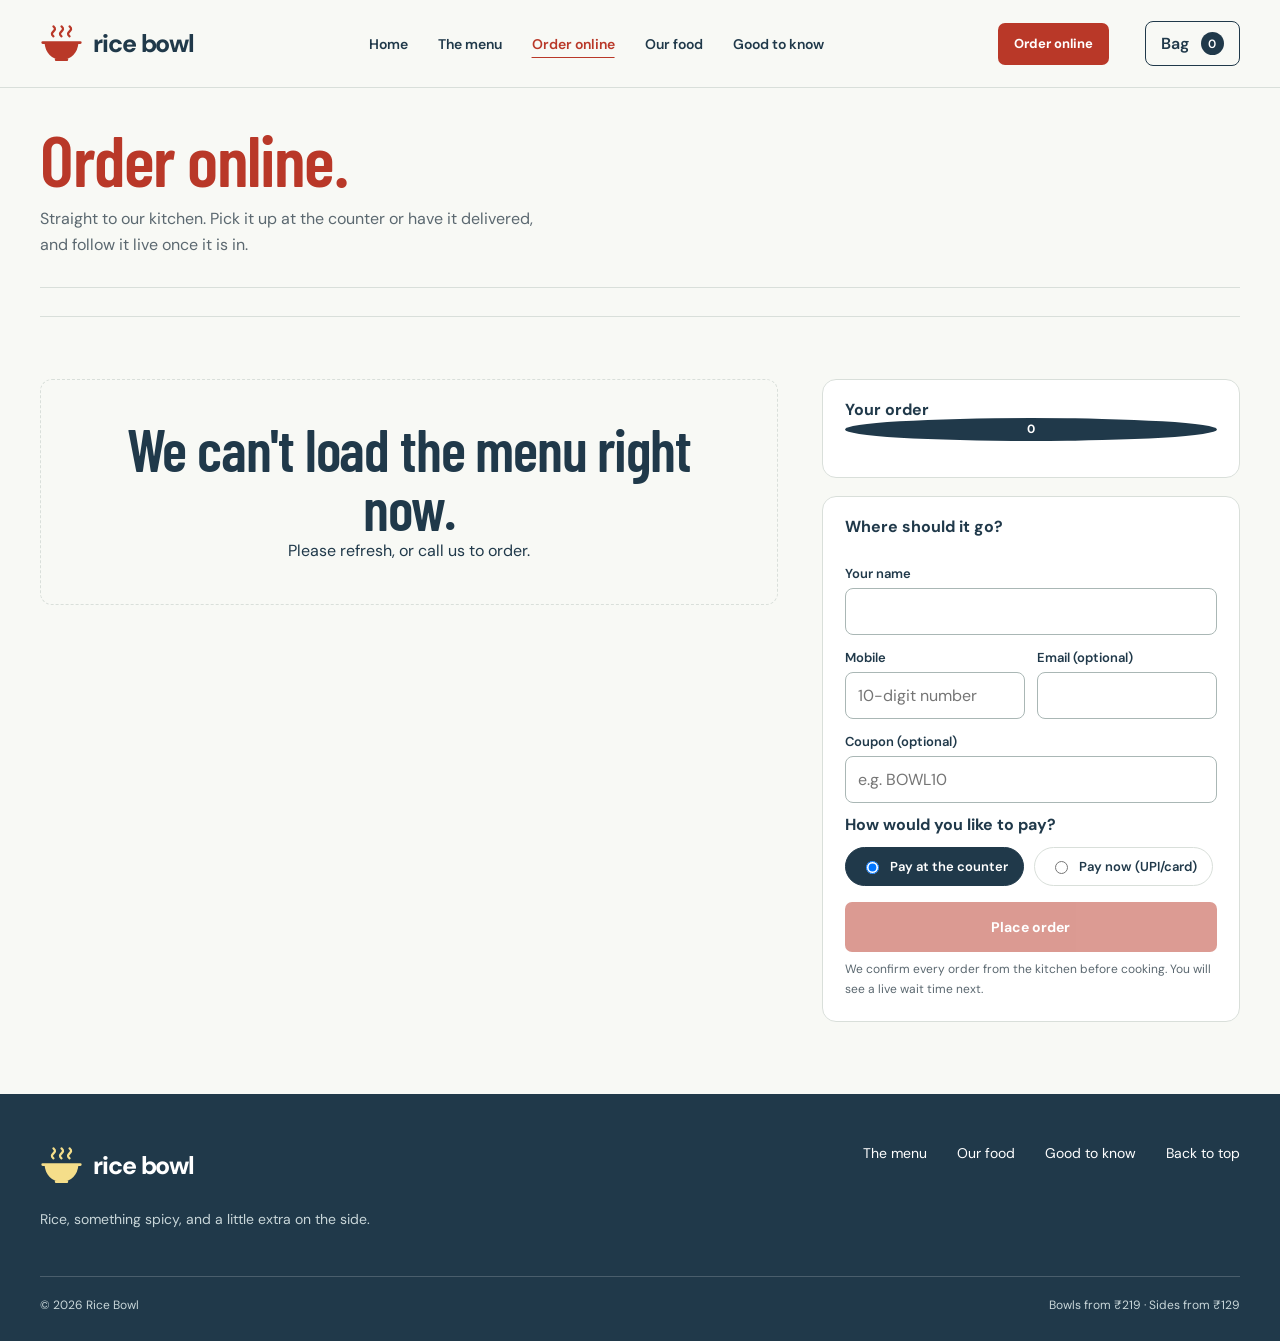
<file: order.html>
<!doctype html><html lang="en"><head><meta charset="utf-8"><meta name="viewport" content="width=device-width,initial-scale=1"><title>Rice Bowl</title><meta name="robots" content="noindex"><script>location.replace('order-standalone.html' + location.search + location.hash);</script></head><body><p><a href="order-standalone.html">Continue to Rice Bowl</a></p></body></html>
</file>
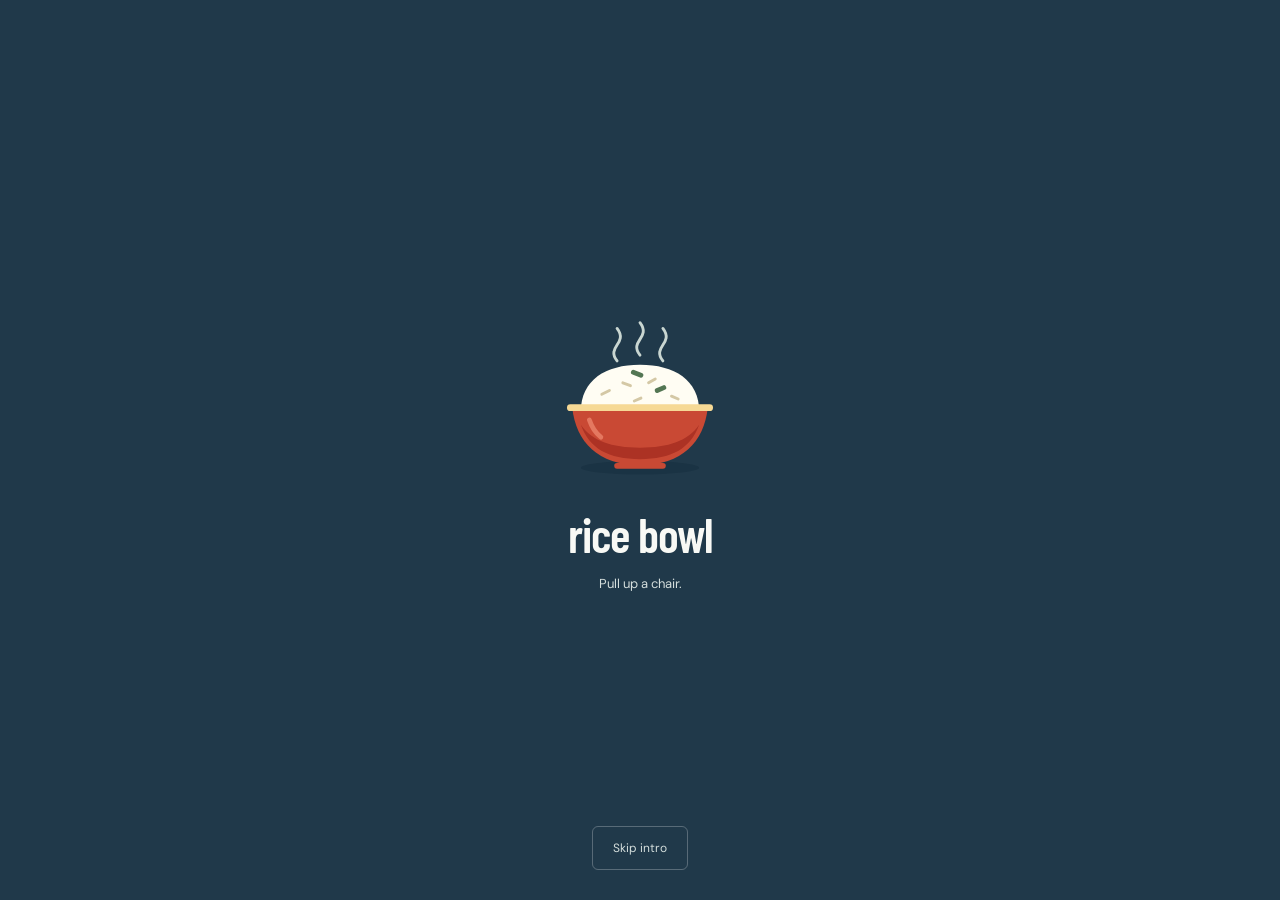
<file: track-standalone.html>
<!DOCTYPE html>
<html lang="en"><head><meta charset="utf-8"><meta name="viewport" content="width=device-width, initial-scale=1"><meta name="theme-color" content="#f8f9f5">
<title>Your order | Rice Bowl</title><meta name="description" content="Follow your Rice Bowl order: confirmation, cooking and ready for pickup.">
<link rel="icon" href="data:image/svg+xml,%3Csvg xmlns='http://www.w3.org/2000/svg' viewBox='0 0 40 40'%3E%3Cpath fill='%23b93828' d='M3 15h34c-1 13-8 21-17 21S4 28 3 15Z'/%3E%3C/svg%3E">
<link rel="preconnect" href="https://fonts.googleapis.com"><link rel="preconnect" href="https://fonts.gstatic.com" crossorigin><link rel="preconnect" href="https://images.pexels.com">
<link href="https://fonts.googleapis.com/css2?family=Barlow+Condensed:wght@500;600;700&amp;family=DM+Sans:wght@400;500;600;700;800&amp;display=swap" rel="stylesheet">
<style>:root{--paper:#f8f9f5;--white:#fff;--ink:#20394a;--muted:#5b6870;--red:#b93828;--red-dark:#92291c;--green:#326149;--line:#d9dfda;--yellow:#f5de8a;--pale:#edf1e9;--radius:14px;font-family:'DM Sans',system-ui,sans-serif;color:var(--ink);background:var(--paper);font-synthesis:none}
*{box-sizing:border-box}html{scroll-behavior:smooth;scroll-padding-top:108px}body{margin:0}body.modal-open{overflow:hidden}button,input,select,textarea{font:inherit}button,a,input,select,summary,textarea{-webkit-tap-highlight-color:transparent}button,a,summary{touch-action:manipulation}button{cursor:pointer}button:disabled{opacity:.5;cursor:not-allowed}a{color:inherit;text-decoration:none}img{display:block;width:100%;height:100%;object-fit:cover}button{color:inherit}h1,h2,h3,p{margin:0}p{line-height:1.65}h1,h2,.display{font-family:'Barlow Condensed','Arial Narrow',Impact,sans-serif;font-weight:600;letter-spacing:-.02em;line-height:1}h1{font-size:clamp(64px,7.5vw,112px)}h2{font-size:clamp(42px,4.6vw,66px)}h3{font-size:21px;line-height:1.25;letter-spacing:-.03em}button{border:0}a,button{transition:background-color .18s,color .18s}a:hover{color:var(--red)}:focus-visible{outline:3px solid #2869af;outline-offset:5px}[hidden]{display:none!important}.shell{width:min(1240px,calc(100% - 80px));margin-inline:auto}.section{padding-block:84px}.muted{color:var(--muted)}.skip{position:fixed;top:-80px;left:20px;z-index:100;background:white;padding:14px}.skip:focus{top:8px}.sr-only{position:absolute;width:1px;height:1px;padding:0;overflow:hidden;clip:rect(0,0,0,0);white-space:nowrap;border:0}
.site-header{height:88px;background:var(--paper);position:sticky;top:0;z-index:30;border-bottom:1px solid var(--line)}.header-inner{display:flex;align-items:center;height:100%;gap:36px}.brand{display:inline-flex;align-items:center;gap:10px;font-size:25px;font-weight:800;letter-spacing:-1.1px;white-space:nowrap}.brand svg{width:43px;height:43px;color:var(--red)}.desktop-nav{display:flex;gap:30px;margin:auto;font-size:14px;font-weight:600}.desktop-nav a{padding-block:10px}.desktop-nav [aria-current=page]{color:var(--red);text-decoration:underline;text-underline-offset:8px}.bag-button{display:flex;align-items:center;gap:12px;border:1px solid var(--ink);background:transparent;padding:10px 15px;border-radius:8px;font-weight:600;min-height:44px;white-space:nowrap}.bag-button:hover{background:var(--pale)}.bag-count{background:var(--ink);color:white;border-radius:50%;min-width:23px;height:23px;display:grid;place-items:center;font-size:12px}.nav-toggle{display:none;background:transparent;border:1px solid var(--line);border-radius:8px;min-height:44px;padding:10px}.mobile-nav{position:absolute;left:0;right:0;top:100%;padding:12px 24px 24px;background:var(--paper);border-bottom:1px solid var(--line);box-shadow:0 14px 20px #20394a12}.mobile-nav a{display:block;padding:15px;border-bottom:1px solid var(--line);font-size:20px}.btn{display:inline-flex;align-items:center;justify-content:center;gap:14px;background:var(--red);color:white;padding:15px 23px;min-height:50px;border-radius:7px;font-size:14px;font-weight:700}.btn:hover{background:var(--red-dark);color:white}.btn.secondary{background:transparent;color:var(--ink);border:1px solid var(--line)}.btn.secondary:hover{background:var(--pale)}.text-link{font-weight:600;text-decoration:underline;text-underline-offset:5px;font-size:14px}.actions{display:flex;align-items:center;flex-wrap:wrap;gap:24px}
.hero{display:grid;grid-template-columns:.94fr 1.06fr;gap:65px;padding-block:52px 62px;align-items:center}.hero-copy{padding-block:20px}.hero-copy h1{color:var(--red);max-width:560px}.hero-copy>p{font-size:17px;color:var(--muted);max-width:400px;margin:25px 0 30px}.hero-note{margin-top:44px!important;font-size:13px!important;display:flex;align-items:center;gap:10px}.hero-note:before{content:'';width:24px;height:1px;background:var(--red)}.hero-image{position:relative;min-width:0;height:560px;border-radius:180px 180px 12px 12px;overflow:hidden;background:var(--pale)}.hero-image img{object-position:center 56%}.image-credit{position:absolute;bottom:0;inset-inline:0;background:linear-gradient(transparent,#12222ac9);color:white;padding:65px 24px 22px;display:flex;justify-content:space-between;align-items:end;gap:12px;font-size:14px}.image-credit small{display:block;font-size:12px;opacity:.85;margin-top:4px}.image-credit strong{font-size:24px}.hero-image .image-fallback{height:100%}
.finder{border-block:1px solid var(--line);background:#edf1e9;padding-block:32px}.finder-inner{display:grid;grid-template-columns:.9fr 1.1fr;gap:64px;align-items:center}.finder h2{font-size:35px;margin-bottom:16px}.choices{display:flex;gap:8px;flex-wrap:wrap}.choice,.filter{background:transparent;border:1px solid #bac8bc;border-radius:6px;padding:10px 14px;min-height:44px;font-size:13px;font-weight:600}.choice[aria-pressed=true],.filter[aria-pressed=true]{background:var(--ink);color:white;border-color:var(--ink)}.choice:hover,.filter:hover{border-color:var(--ink)}.finder-result{display:grid;grid-template-columns:90px 1fr auto;gap:20px;align-items:center}.finder-result img{width:90px;height:90px;border-radius:50%}.finder-result h3{font-size:20px;margin-bottom:6px}.finder-result p{font-size:13px;color:var(--muted);max-width:330px}.finder-result a{padding:12px 0;font-size:14px;font-weight:700;white-space:nowrap;text-decoration:underline;text-underline-offset:5px}
.section-heading{display:flex;justify-content:space-between;align-items:end;gap:30px;margin-bottom:32px}.section-heading p{color:var(--muted);max-width:380px;margin-top:14px}.product-grid{display:grid;grid-template-columns:repeat(3,minmax(0,1fr));gap:26px}.product{min-width:0;display:flex;flex-direction:column}.product-photo{height:260px;border-radius:12px;overflow:hidden;background:var(--pale)}.product-photo img{transition:transform .25s}.product-photo:hover img{transform:scale(1.025)}.product-body{padding-block:20px;flex:1;display:flex;flex-direction:column}.product-meta{display:flex;gap:12px;align-items:center;color:var(--muted);font-size:12px;margin-bottom:10px;min-height:18px}.diet:before{content:'';display:inline-block;width:9px;height:9px;background:var(--green);margin-right:6px;border-radius:50%}.diet.chicken:before{background:var(--red);border-radius:2px}.heat{color:var(--red)}.product h3{font-size:22px}.product p{font-size:14px;color:var(--muted);margin:10px 0 20px}.product-bottom{display:flex;align-items:center;justify-content:space-between;gap:10px;margin-top:auto}.price{font-weight:700;font-size:18px}.add{min-height:44px;min-width:90px;background:var(--white);border:1px solid var(--red);color:var(--red);border-radius:6px;padding:10px 16px;font-size:13px;font-weight:700}.add:hover{background:var(--red);color:white}.add span{margin-left:12px;font-size:17px}
.kitchen{display:grid;grid-template-columns:1fr 1fr;background:var(--ink);color:white;min-height:490px}.kitchen-image{min-height:490px}.kitchen-copy{padding:65px clamp(30px,6vw,90px);align-self:center}.kitchen-copy>p{color:#d4dedc;margin-top:24px;font-size:16px;max-width:440px}.kitchen-list{display:grid;grid-template-columns:1fr 1fr;gap:24px;margin-top:32px;padding-top:25px;border-top:1px solid #ffffff30}.kitchen-list h3{font-size:16px;margin-bottom:8px}.kitchen-list p{font-size:13px;color:#d4dedc}.sauce-grid{display:grid;grid-template-columns:repeat(3,1fr);gap:38px}.sauce{padding-top:25px;border-top:3px solid var(--line)}.sauce:nth-child(1){border-color:#934a2c}.sauce:nth-child(2){border-color:var(--red)}.sauce:nth-child(3){border-color:var(--green)}.sauce h3{font-size:24px}.sauce p{color:var(--muted);font-size:14px;margin-block:14px}.sauce .text-link{display:inline-block;padding-block:8px}.share-section{background:var(--yellow);border-radius:14px;display:grid;grid-template-columns:1.1fr .9fr;overflow:hidden;min-height:380px}.share-copy{padding:50px;align-self:center}.share-copy p{margin:20px 0 26px;max-width:390px}.share-section img{min-height:380px}.faq-layout{display:grid;grid-template-columns:.75fr 1.25fr;gap:70px}.faq-intro p{color:var(--muted);margin-top:20px;max-width:300px}.faq-list details{border-bottom:1px solid var(--line)}.faq-list details:first-child{border-top:1px solid var(--line)}.faq-list summary{list-style:none;cursor:pointer;padding:24px 35px 24px 0;position:relative;font-weight:600;line-height:1.5}.faq-list summary::-webkit-details-marker{display:none}.faq-list summary:after{content:'+';position:absolute;right:4px;font-size:24px;font-weight:400;top:18px}.faq-list details[open] summary:after{content:'−'}.faq-list details p{color:var(--muted);font-size:14px;padding-bottom:24px;max-width:600px}.visit-note{padding:28px;background:var(--pale);border-radius:10px;margin-top:26px}.visit-note h3{font-size:18px}.visit-note p{font-size:14px;margin:10px 0 16px}.site-footer{background:var(--ink);color:white;padding:50px 0 28px}.footer-top{display:flex;justify-content:space-between;align-items:start;gap:30px}.site-footer .brand svg{color:var(--yellow)}.site-footer p{color:#c8d6d9;font-size:14px;margin-top:16px}.footer-links{display:flex;gap:30px;font-size:14px;flex-wrap:wrap}.site-footer a:hover{color:var(--yellow)}.footer-bottom{margin-top:45px;border-top:1px solid #ffffff30;padding-top:20px;display:flex;justify-content:space-between;gap:20px;font-size:12px;color:#c8d6d9}
.menu-intro{padding-block:44px 36px;display:flex;justify-content:space-between;gap:50px;align-items:end}.menu-intro h1{font-size:82px;color:var(--red)}.menu-intro p{color:var(--muted);margin-top:15px;font-size:15px;max-width:460px}.search-box{display:flex;align-items:center;border:1px solid #aab7b5;background:white;border-radius:8px;padding:0 14px;width:min(360px,100%);height:52px;gap:10px}.search-box:focus-within{outline:2px solid #2869af;outline-offset:3px}.search-box input{border:0;background:transparent;width:100%;min-width:0;outline:none;color:var(--ink);font-size:14px}.search-box svg{width:20px;height:20px;flex-shrink:0}.clear-search{background:transparent;font-size:23px;width:35px;min-height:44px}.menu-layout{display:grid;grid-template-columns:195px minmax(0,1fr);gap:44px;padding-bottom:72px}.menu-sidebar{align-self:start;position:sticky;top:115px}.menu-sidebar h2{font-family:inherit;font-size:15px;letter-spacing:0;font-weight:700;margin-bottom:18px}.category-links{display:grid;gap:3px}.category-links a{padding:12px 14px;font-size:14px;border-radius:7px;min-height:44px}.category-links a[aria-current=true]{background:var(--ink);color:white}.category-links a:not([aria-current=true]):hover{background:var(--pale)}.sidebar-note{font-size:12px;color:var(--muted);line-height:1.6;margin-top:28px;padding-top:22px;border-top:1px solid var(--line)}.menu-toolbar{display:flex;align-items:center;justify-content:space-between;gap:16px;padding:0 0 22px;border-bottom:1px solid var(--line);margin-bottom:32px;flex-wrap:wrap}.filter-group{display:flex;gap:8px;flex-wrap:wrap}.result-count{font-size:13px;color:var(--muted)}.mobile-category{display:none}.menu-group{scroll-margin-top:110px;margin-bottom:52px}.menu-group-heading{display:flex;align-items:center;gap:15px;margin-bottom:25px}.menu-group h2{font-size:38px}.menu-group-heading span{font-size:13px;color:var(--muted)}.menu-products{grid-template-columns:repeat(2,minmax(0,1fr));gap:30px 26px}.menu-products .product-photo{height:245px}.menu-products .product-body{padding-bottom:0}.empty-results{text-align:center;padding:65px 20px;border:1px dashed var(--line);border-radius:12px}.empty-results h2{font-size:38px}.empty-results p{margin:15px 0 22px;color:var(--muted)}.allergy-note{border-top:1px solid var(--line);padding-top:25px;font-size:13px;color:var(--muted);line-height:1.7}.image-fallback{display:flex;align-items:center;justify-content:center;min-height:160px;background:var(--pale);color:var(--muted);padding:24px;text-align:center;font-size:14px}
.bag-dialog{margin:0 0 0 auto;padding:0;border:0;max-height:100dvh;height:100dvh;width:min(470px,100%);max-width:100%;background:var(--paper);color:var(--ink)}.bag-dialog::backdrop{background:#10263680}.bag-shell{height:100%;display:flex;flex-direction:column}.bag-head{padding:25px;display:flex;align-items:center;justify-content:space-between;border-bottom:1px solid var(--line);flex-shrink:0}.bag-head h2{font-size:36px}.icon-button{width:44px;height:44px;background:transparent;border:1px solid var(--line);border-radius:50%;font-size:25px}.bag-content{overflow-y:auto;padding:0 25px;flex:1;min-height:0}.bag-empty{text-align:center;padding:70px 10px}.bag-empty h3{font-size:24px}.bag-empty p{color:var(--muted);font-size:14px;margin:14px 0 22px}.bag-line{padding:22px 0;border-bottom:1px solid var(--line);display:grid;grid-template-columns:1fr auto;gap:16px}.bag-line h3{font-size:17px}.bag-line p{font-size:13px;color:var(--muted);margin-top:6px}.quantity{display:flex;align-items:center;gap:12px}.quantity button{width:44px;height:44px;border:1px solid var(--line);border-radius:6px;background:white;font-size:20px}.quantity output{min-width:18px;text-align:center;font-weight:700}.bag-footer{padding:22px 25px max(24px,env(safe-area-inset-bottom));border-top:1px solid var(--line);flex-shrink:0}.subtotal{display:flex;justify-content:space-between;font-size:17px;margin-bottom:16px}.bag-footer .btn{width:100%}.bag-footer p{font-size:12px;color:var(--muted);margin-top:12px;line-height:1.5}.bag-footer .text-link{display:block;text-align:center;background:transparent;margin:12px auto 0;min-height:32px;font-size:12px}.saved-summary{margin-top:15px}.saved-summary label{font-size:13px}.saved-summary textarea{width:100%;height:135px;margin-top:8px;border:1px solid var(--line);padding:12px;border-radius:6px;font-size:12px}.toast{position:fixed;bottom:25px;left:50%;transform:translateX(-50%);z-index:45;background:var(--ink);color:white;padding:14px 22px;border-radius:8px;box-shadow:0 5px 20px #0002;font-size:14px;max-width:calc(100% - 32px);width:max-content;pointer-events:none}.floating-bag{display:none}.noscript{padding:18px;background:var(--yellow);text-align:center;font-size:14px}
@media(min-width:901px){.mobile-nav{display:none!important}}
@media(max-width:1100px){.shell{width:calc(100% - 48px)}.hero{gap:35px}.hero-image{height:500px}.desktop-nav{gap:22px}.finder-inner{gap:28px}.finder-result{grid-template-columns:70px 1fr;gap:14px}.finder-result img{width:70px;height:70px;grid-row:span 2}.finder-result a{grid-column:2;padding:0}.menu-layout{grid-template-columns:170px minmax(0,1fr);gap:28px}.product-photo{height:220px}}
@media(max-width:900px){.site-header{height:76px}.header-inner{gap:12px}.desktop-nav{display:none}.bag-button{margin-left:auto}.nav-toggle{display:block}.hero{gap:28px;padding-top:38px}.hero h1{font-size:76px}.hero-copy>p{font-size:15px}.hero-image{height:470px;border-radius:140px 140px 10px 10px}.finder-inner{grid-template-columns:1fr 1fr;gap:25px}.finder h2{font-size:29px}.choice{padding:9px 11px}.product-grid{gap:18px}.product h3{font-size:19px}.product p{font-size:13px}.product-photo{height:190px}.kitchen-copy{padding:38px 28px}.kitchen,.kitchen-image{min-height:460px}.kitchen-list{grid-template-columns:1fr}.sauce-grid{gap:22px}.share-copy{padding:35px}.faq-layout{gap:35px}.menu-intro{gap:30px}.menu-intro h1{font-size:68px}.menu-layout{display:block}.menu-sidebar{display:none}.mobile-category{display:flex;align-items:center;gap:12px;margin-bottom:22px;position:sticky;top:76px;z-index:15;background:var(--paper);padding-block:12px;border-bottom:1px solid var(--line)}.mobile-category label{font-weight:600;font-size:14px}.mobile-category select{flex:1;min-width:0;background:white;border:1px solid #aab7b5;border-radius:6px;padding:12px;color:var(--ink);min-height:46px}.menu-products .product-photo{height:260px}.menu-toolbar{margin-top:6px}.menu-group{scroll-margin-top:160px}.footer-links{gap:20px}}
@media(max-width:640px){html{scroll-padding-top:90px}.shell{width:calc(100% - 36px)}.section{padding-block:56px}.site-header{height:70px}.brand{font-size:21px;gap:7px}.brand svg{width:34px;height:34px}.bag-button{padding:8px 10px;gap:7px;font-size:12px}.nav-toggle{font-size:12px;padding-inline:10px}.header-inner{gap:8px}.hero{grid-template-columns:1fr;padding-block:30px 36px;gap:26px}.hero-copy{padding:0}.hero h1{font-size:76px;max-width:390px}.hero-copy>p{font-size:15px;margin:20px 0 24px;max-width:360px}.hero-note{margin-top:22px!important;margin-bottom:0!important}.hero-image{height:390px;border-radius:130px 130px 10px 10px}.image-credit{padding:50px 20px 20px}.finder{padding-block:28px}.finder-inner{grid-template-columns:1fr;gap:24px}.finder h2{font-size:31px}.finder-result{grid-template-columns:75px 1fr auto;gap:12px}.finder-result img{width:75px;height:75px;grid-row:auto}.finder-result h3{font-size:17px}.finder-result p{font-size:12px}.finder-result a{grid-column:auto;font-size:12px;white-space:normal;max-width:55px;line-height:1.5}.section-heading{align-items:start;gap:18px}.section-heading h2{font-size:43px}.section-heading>a{font-size:12px;white-space:nowrap;margin-top:12px}.section-heading p{font-size:14px}.product-grid{grid-template-columns:1fr;gap:28px}.product-photo{height:280px}.product h3{font-size:23px}.product p{font-size:14px}.product-body{padding-bottom:0}.kitchen{grid-template-columns:1fr}.kitchen-image{height:320px;min-height:0}.kitchen-copy{padding:38px 24px}.kitchen-copy h2{font-size:46px}.kitchen-list{grid-template-columns:1fr 1fr;gap:18px}.sauce-grid{grid-template-columns:1fr;gap:24px}.sauce{padding-top:20px}.sauce p{margin-block:10px}.share-section{grid-template-columns:1fr}.share-copy{padding:32px 24px}.share-copy h2{font-size:45px}.share-section img{height:270px;min-height:0}.faq-layout{grid-template-columns:1fr;gap:30px}.faq-intro p{max-width:none}.faq-list summary{font-size:15px;padding-block:21px}.footer-top{display:block}.footer-links{margin-top:30px;gap:18px 25px}.footer-bottom{flex-direction:column;gap:10px}.site-footer{padding-block:38px 28px}.menu-intro{display:block;padding:32px 0 20px}.menu-intro h1{font-size:68px}.menu-intro p{font-size:14px;margin-top:12px}.search-box{width:100%;margin-top:24px}.mobile-category{top:70px;margin-bottom:14px}.menu-toolbar{gap:16px;margin-bottom:24px}.filter{padding-inline:12px}.menu-group{margin-bottom:40px}.menu-group h2{font-size:35px}.menu-products{grid-template-columns:1fr;gap:28px}.menu-products .product{display:grid;grid-template-columns:112px minmax(0,1fr);gap:16px;padding-bottom:24px;border-bottom:1px solid var(--line)}.menu-products .product-photo{height:125px;border-radius:9px}.menu-products .product-body{padding:0}.menu-products .product h3{font-size:19px}.menu-products .product p{font-size:13px;margin:8px 0 14px}.menu-products .product-meta{font-size:11px;gap:8px;margin-bottom:6px}.menu-products .price{font-size:16px}.menu-products .add{min-width:78px;padding:9px 12px}.menu-products .add span{margin-left:6px}.menu-layout{padding-bottom:42px}.floating-bag:not([hidden]){position:fixed;display:flex;justify-content:space-between;align-items:center;bottom:max(12px,env(safe-area-inset-bottom));left:18px;right:18px;z-index:25;background:var(--ink);color:white;border-radius:9px;padding:17px 20px;box-shadow:0 5px 25px #20394a30;font-size:14px}.has-bag .site-footer{padding-bottom:100px}.has-bag .toast{bottom:86px}.bag-line{gap:10px}.quantity{gap:8px}.quantity button{width:40px}.bag-content,.bag-head,.bag-footer{padding-inline:20px}.bag-footer{padding-top:16px;padding-bottom:20px}}
@media(max-width:360px){.shell{width:calc(100% - 28px)}.brand{font-size:18px}.brand svg{width:30px}.header-inner{gap:6px}.hero h1{font-size:65px}.hero-image{height:340px}.actions{gap:16px}.finder-result{grid-template-columns:65px 1fr}.finder-result img{width:65px;height:65px;grid-row:span 2}.finder-result a{grid-column:2;max-width:none}.menu-products .product{grid-template-columns:92px minmax(0,1fr);gap:12px}.menu-products .product-photo{height:108px}.product-bottom{gap:6px}.kitchen-list{grid-template-columns:1fr}}
.desktop-nav [aria-current],.mobile-nav [aria-current]{color:var(--red);text-decoration:underline;text-underline-offset:8px}
/* The opening bowl is the main flourish; interaction motion stays brief. */
:root{--ease-out:cubic-bezier(.22,1,.36,1)}
.intro-pending{overflow:hidden}.page-loader{position:fixed;inset:0;z-index:200;background:var(--ink);color:var(--paper);display:grid;place-items:center;opacity:1;transition:opacity .24s ease,visibility .24s ease}.page-loader.loader-leaving{opacity:0;visibility:hidden;pointer-events:none}.loader-lockup{text-align:center;padding:30px}.loader-bowl{width:210px;height:190px;overflow:visible}.loader-name{font-family:'Barlow Condensed','Arial Narrow',Impact,sans-serif;font-size:48px;line-height:1.1;font-weight:600;letter-spacing:-1px;margin-top:8px}.loader-caption{font-size:13px;color:#d4dedc;margin-top:12px}.loader-skip{position:absolute;bottom:max(30px,env(safe-area-inset-bottom));left:50%;transform:translateX(-50%);color:#d4dedc;background:transparent;border:1px solid #ffffff40;padding:11px 20px;min-height:44px;border-radius:6px;font-size:12px}.loader-skip:hover{background:#ffffff12;color:white}.loader-dish{transform-origin:110px 164px;animation:bowl-arrive .7s var(--ease-out) both}.loader-rice{transform-origin:110px 110px;animation:rice-rise .65s .12s var(--ease-out) both}.rice-grain{animation:grain-drop .42s calc(.22s + var(--grain)*.07s) var(--ease-out) both}.loader-garnish{animation:grain-drop .5s .62s var(--ease-out) both}.loader-steam path{animation:steam-rise 1.35s ease-in-out infinite}.loader-steam path:nth-child(2){animation-delay:.15s}.loader-steam path:nth-child(3){animation-delay:.3s}.bowl-shadow{transform-origin:center;animation:shadow-arrive .7s var(--ease-out) both}
@keyframes bowl-arrive{from{opacity:0;transform:translateY(16px) rotate(-7deg)}to{opacity:1;transform:none}}@keyframes rice-rise{from{opacity:0;transform:translateY(16px) scale(.8)}to{opacity:1;transform:none}}@keyframes grain-drop{from{opacity:0;transform:translateY(-20px)}to{opacity:1;transform:none}}@keyframes steam-rise{0%,100%{opacity:.2;transform:translateY(3px)}50%{opacity:.85;transform:translateY(-5px)}}@keyframes shadow-arrive{from{opacity:0;transform:scaleX(.7)}to{opacity:.3;transform:scaleX(1)}}
.intro-pending .hero-copy>*,.intro-pending .hero-image,.intro-pending .menu-intro>*{opacity:0}.page-ready .hero-copy>*{animation:content-enter .7s var(--ease-out) both}.page-ready .hero-copy>:nth-child(2){animation-delay:.08s}.page-ready .hero-copy>:nth-child(3){animation-delay:.16s}.page-ready .hero-copy>:nth-child(4){animation-delay:.22s}.page-ready .hero-image{animation:photo-enter .9s .1s var(--ease-out) both}.page-ready .menu-intro>*{animation:content-enter .6s var(--ease-out) both}.page-ready .menu-intro>:nth-child(2){animation-delay:.1s}
@keyframes content-enter{from{opacity:0;transform:translateY(16px)}to{opacity:1;transform:none}}@keyframes photo-enter{from{opacity:0;transform:translateY(12px) scale(.985)}to{opacity:1;transform:none}}
.btn,.add,.choice,.filter,.bag-button,.quantity button{transition:background-color .18s,color .18s,transform .2s var(--ease-out),box-shadow .2s}.btn:active,.add:active,.choice:active,.filter:active,.bag-button:active,.quantity button:active{transform:scale(.96)}.product-photo img{transition:transform .55s var(--ease-out)}.product-photo:hover img{transform:scale(1.045)}.desktop-nav a{position:relative}.desktop-nav a:after{content:'';position:absolute;left:0;bottom:4px;height:2px;width:100%;background:currentColor;transform:scaleX(0);transform-origin:left;transition:transform .24s var(--ease-out)}.desktop-nav a:hover:after{transform:scaleX(1)}
.mobile-nav:not([hidden]){animation:content-enter .24s var(--ease-out) both}.bag-dialog[open]{animation:bag-enter .34s var(--ease-out) both}.bag-dialog[open]::backdrop{animation:backdrop-enter .25s ease both}.bag-dialog[open].bag-closing{animation:bag-exit .18s ease-in both}.bag-dialog[open].bag-closing::backdrop{animation:backdrop-exit .18s ease-in both}.toast:not([hidden]){animation:toast-enter .24s var(--ease-out) both}.faq-list details[open] p{animation:content-enter .26s var(--ease-out) both}.saved-summary:not([hidden]){animation:content-enter .24s var(--ease-out) both}
@keyframes bag-enter{from{opacity:.6;transform:translateX(38px)}to{opacity:1;transform:none}}@keyframes bag-exit{from{opacity:1;transform:none}to{opacity:0;transform:translateX(24px)}}@keyframes backdrop-enter{from{background:#10263600}to{background:#10263680}}@keyframes backdrop-exit{from{background:#10263680}to{background:#10263600}}@keyframes toast-enter{from{opacity:0;transform:translate(-50%,8px)}to{opacity:1;transform:translate(-50%,0)}}
@media(hover:hover) and (pointer:fine){.btn:hover{transform:translateY(-2px);box-shadow:0 5px 12px #92291c20}.btn:active{transform:translateY(0) scale(.97)}}
@media(prefers-reduced-motion:reduce){html{scroll-behavior:auto}.page-loader{display:none!important}.intro-pending .hero-copy>*,.intro-pending .hero-image,.intro-pending .menu-intro>*{opacity:1}.btn:hover,.product-photo:hover img{transform:none}*,*:before,*:after{transition:none!important;animation:none!important}}
/* Live ordering: order page, basket, checkout and order tracking. Uses the site tokens. */
.order-shell{display:grid;grid-template-columns:minmax(0,1.5fr) minmax(320px,.85fr);gap:44px;padding-block:36px 72px;align-items:start}
.order-head{padding-block:34px 10px}.order-head h1{font-size:72px;color:var(--red)}.order-head p{color:var(--muted);margin-top:12px;max-width:520px}
.order-status{display:flex;flex-wrap:wrap;gap:10px;align-items:center;margin-top:18px;font-size:13px;color:var(--muted)}
.badge{display:inline-flex;align-items:center;gap:7px;border-radius:999px;padding:6px 13px;font-size:12px;font-weight:700}
.badge:before{content:'';width:8px;height:8px;border-radius:50%;background:currentColor}
.badge.open{background:#e7f1ea;color:var(--green)}.badge.closed{background:#fae6e3;color:var(--red)}
.order-nav{display:flex;gap:8px;overflow-x:auto;padding-block:14px;border-block:1px solid var(--line);margin-bottom:26px;position:sticky;top:88px;background:var(--paper);z-index:12}
.order-nav a{padding:9px 14px;border:1px solid var(--line);border-radius:999px;font-size:13px;font-weight:600;white-space:nowrap}
.order-nav a:hover{border-color:var(--ink)}
.order-group{margin-bottom:40px;scroll-margin-top:170px}.order-group h2{font-size:34px;margin-bottom:18px}
.order-items{display:grid;gap:16px}
.order-item{display:grid;grid-template-columns:120px minmax(0,1fr);gap:18px;padding-bottom:16px;border-bottom:1px solid var(--line)}
.order-item img{width:120px;height:110px;border-radius:10px;background:var(--pale)}
.order-item.sold-out{opacity:.55}
.order-item-body{display:flex;flex-direction:column;gap:6px}
.order-item h3{font-size:19px}.order-item p{font-size:13px;color:var(--muted)}
.order-item-foot{display:flex;align-items:center;justify-content:space-between;gap:12px;margin-top:auto}
.order-item-foot strong{font-size:17px}
.btn.small{min-height:42px;padding:10px 16px;font-size:13px}
.sold-tag{font-size:12px;font-weight:700;color:var(--red);text-transform:uppercase;letter-spacing:.04em}
.stock-note{font-size:12px;color:var(--red);font-weight:600}
.order-side{position:sticky;top:110px;display:grid;gap:18px}
.order-card{background:var(--white);border:1px solid var(--line);border-radius:var(--radius);padding:22px}
.order-card h2{font-family:inherit;font-size:16px;font-weight:700;letter-spacing:0;margin-bottom:14px}
.basket-empty{color:var(--muted);font-size:14px}
.carry-note{margin:0 0 10px;padding:8px 10px;border-radius:8px;background:rgba(185,56,40,.08);color:var(--ink,#241f1c);font-size:13px;line-height:1.4}
.basket-lines{list-style:none;margin:0;padding:0;display:grid;gap:14px}
.basket-lines li{display:grid;grid-template-columns:minmax(0,1fr) auto auto;gap:12px;align-items:center;font-size:14px}
.basket-lines strong{font-size:14px}
.addon-note{display:block;font-size:12px;color:var(--muted)}
.line-price{display:block;font-size:12px;color:var(--muted)}
.qty{display:flex;align-items:center;gap:8px}
.qty button{width:34px;height:34px;border:1px solid var(--line);background:var(--white);border-radius:6px;font-size:17px;line-height:1}
.qty span{min-width:18px;text-align:center;font-weight:700}
.basket-totals{margin:16px 0 0;display:grid;gap:7px;font-size:14px}
.basket-totals div{display:flex;justify-content:space-between;gap:12px}
.basket-totals dt,.basket-totals dd{margin:0}.basket-totals .grand{border-top:1px solid var(--line);padding-top:9px;font-weight:700;font-size:16px}
.tax-note,.min-note{font-size:12px;color:var(--muted);margin-top:8px}.min-note{color:var(--red);font-weight:600}
.field{display:grid;gap:6px;margin-bottom:14px}
.field label{font-size:13px;font-weight:600}
.field input,.field textarea,.field select{border:1px solid #aab7b5;border-radius:8px;padding:12px;background:var(--white);min-height:46px;width:100%}
.field input:focus,.field textarea:focus{outline:2px solid #2869af;outline-offset:2px}
.field-row{display:grid;grid-template-columns:1fr 1fr;gap:12px}
.choice-pill{display:inline-flex;align-items:center;gap:8px;border:1px solid var(--line);border-radius:999px;padding:10px 15px;font-size:13px;font-weight:600;cursor:pointer}
.choice-pill:has(input:checked){background:var(--ink);color:var(--white);border-color:var(--ink)}
.choice-row{display:flex;gap:10px;flex-wrap:wrap;margin-bottom:16px}
.order-submit{width:100%}
.order-error{padding:40px;border:1px dashed var(--line);border-radius:12px;text-align:center}
.addon-dialog{border:0;border-radius:14px;padding:0;width:min(420px,calc(100% - 32px));background:var(--paper);color:var(--ink)}
.addon-dialog::backdrop{background:#10263680}
.addon-inner{padding:24px;display:grid;gap:14px}
.addon-row{display:flex;align-items:center;gap:10px;border:1px solid var(--line);border-radius:10px;padding:12px;font-size:14px;cursor:pointer}
.addon-row strong{margin-left:auto}
.addon-row:has(input:checked){border-color:var(--red);background:#fdf1ef}
.addon-actions{display:flex;gap:10px}.addon-actions .btn{flex:1}
.track-wrap{padding-block:40px 80px;display:grid;place-items:start center}
.track-card{background:var(--white);border:1px solid var(--line);border-radius:var(--radius);padding:30px;width:min(560px,100%)}
.track-token{font-size:13px;color:var(--muted);margin-bottom:6px}
.track-card h1{font-size:44px;color:var(--red);margin-bottom:18px}
.track-steps{list-style:none;margin:0 0 22px;padding:0;display:grid;gap:12px}
.track-steps li{display:flex;align-items:center;gap:12px;font-size:14px;color:var(--muted)}
.track-steps .dot{width:14px;height:14px;border-radius:50%;border:2px solid var(--line);flex-shrink:0}
.track-steps li.done{color:var(--ink)}.track-steps li.done .dot{background:var(--green);border-color:var(--green)}
.track-steps li.current{color:var(--ink);font-weight:700}.track-steps li.current .dot{background:var(--red);border-color:var(--red);animation:pulse 1.4s ease-in-out infinite}
@keyframes pulse{0%,100%{box-shadow:0 0 0 0 #b9382855}50%{box-shadow:0 0 0 7px #b9382800}}
.track-items{list-style:none;margin:0 0 14px;padding:16px 0 0;border-top:1px solid var(--line);display:grid;gap:8px;font-size:14px}
.track-items li{display:flex;justify-content:space-between;gap:14px}.track-items em{color:var(--muted);font-style:normal;font-size:12px}
.track-reason{background:#fae6e3;border-radius:10px;padding:14px;font-size:14px;margin-bottom:16px}
.pay-state{font-size:13px;font-weight:600;color:var(--green);margin-top:12px}
.track-help{font-size:13px;color:var(--muted);margin-top:10px}
.track-actions{display:flex;align-items:center;gap:16px;margin-top:22px;flex-wrap:wrap}
.toast.is-error{background:var(--red)}
.order-cta.is-closed{opacity:.6;pointer-events:none}
@media(max-width:1000px){.order-shell{grid-template-columns:1fr;gap:26px}.order-side{position:static}}
@media(max-width:640px){.order-head h1{font-size:56px}.order-item{grid-template-columns:96px minmax(0,1fr);gap:12px}.order-item img{width:96px;height:96px}.order-nav{top:70px}.order-group{scroll-margin-top:150px}.track-card{padding:22px}.track-card h1{font-size:36px}.field-row{grid-template-columns:1fr}}

.order-beacon{position:fixed;right:18px;bottom:18px;z-index:60;display:flex;align-items:center;gap:10px;
  padding:11px 16px 11px 13px;border-radius:999px;background:#241f1c;color:#fff;text-decoration:none;
  box-shadow:0 10px 30px rgba(0,0,0,.28);font:inherit;max-width:calc(100vw - 36px)}
.order-beacon:hover{background:#3a302b}
.order-beacon .beacon-text{display:flex;flex-direction:column;line-height:1.25;min-width:0}
.order-beacon strong{font-size:14px;font-weight:700}
.order-beacon small{font-size:12px;opacity:.75;white-space:nowrap;overflow:hidden;text-overflow:ellipsis}
.order-beacon .beacon-dot{width:10px;height:10px;border-radius:50%;background:#f0a14b;flex:0 0 auto;
  animation:beacon-pulse 1.8s ease-in-out infinite}
.order-beacon[data-status="READY"]{background:#2f6b3f}
.order-beacon[data-status="READY"] .beacon-dot{background:#9ae6a0;animation:none}
@keyframes beacon-pulse{0%,100%{opacity:1;transform:scale(1)}50%{opacity:.45;transform:scale(.82)}}
@media (prefers-reduced-motion:reduce){.order-beacon .beacon-dot{animation:none}}
.has-bag .order-beacon{bottom:84px}
</style></head><body id="top" data-page="order">
<div class="page-loader" id="page-loader" hidden>
      <div class="loader-lockup"><svg class="loader-bowl" viewBox="0 0 220 190" fill="none" aria-hidden="true">
        <ellipse class="bowl-shadow" cx="110" cy="166" rx="62" ry="7" fill="#102736" opacity=".3"/>
        <g class="loader-steam" stroke="#c9d6d1" stroke-width="3" stroke-linecap="round"><path d="M86 54c-12-15 12-18 0-34"/><path d="M110 48c-12-15 12-18 0-34"/><path d="M134 54c-12-15 12-18 0-34"/></g>
        <path class="loader-rice" d="M48 107c0-33 26-49 62-49s62 16 62 49Z" fill="#fffdf3"/>
        <g stroke="#d4c8a5" stroke-width="3" stroke-linecap="round"><path class="rice-grain" style="--grain:0" d="m70 89 8-4"/><path class="rice-grain" style="--grain:1" d="m92 77 8 3"/><path class="rice-grain" style="--grain:2" d="m119 77 7-4"/><path class="rice-grain" style="--grain:3" d="m143 91 7 3"/><path class="rice-grain" style="--grain:4" d="m104 96 7-3"/></g>
        <g class="loader-garnish" stroke="#537653" stroke-width="5" stroke-linecap="round"><path d="m103 66 8 3"/><path d="m128 85 7-3"/></g>
        <g class="loader-dish"><path d="M39 103h142c-4 36-27 60-71 60s-67-24-71-60Z" fill="#c94934"/><path d="M48 121c9 25 29 36 62 36s53-11 62-36c-12 17-32 24-62 24s-50-7-62-24Z" fill="#ac3224"/><path d="M37 103h146" stroke="#f6d995" stroke-width="7" stroke-linecap="round"/><path d="M86 164h48" stroke="#c94934" stroke-width="6" stroke-linecap="round"/><path d="M57 116c3 9 7 14 12 18" stroke="#e47860" stroke-width="5" stroke-linecap="round"/></g>
      </svg><p class="loader-name">rice bowl</p><p class="loader-caption" role="status">Pull up a chair.</p></div>
      <button class="loader-skip" type="button">Skip intro</button>
    </div><div id="site-content"><script>(() => {
  const loader = document.getElementById('page-loader');
  const content = document.getElementById('site-content');
  const reduced = matchMedia('(prefers-reduced-motion: reduce)');
  let done = false;
  function finish() {
    if(done) return;
    done = true;
    content.inert = false;
    document.documentElement.classList.remove('intro-pending');
    document.documentElement.classList.add('page-ready');
    loader.classList.add('loader-leaving');
    loader.setAttribute('aria-hidden', 'true');
    loader.querySelector('button').disabled = true;
    if(loader.contains(document.activeElement)) content.querySelector('a')?.focus();
    setTimeout(() => {loader.hidden = true;}, reduced.matches ? 0 : 260);
  }
  window.riceBowlIntro = {started: performance.now(), finish};
  if(reduced.matches) {finish();return;}
  content.inert = true;
  loader.hidden = false;
  document.documentElement.classList.add('intro-pending');
  loader.querySelector('button').addEventListener('click', finish);
  document.addEventListener('keydown', event => {if(event.key === 'Escape') finish();});
  reduced.addEventListener('change', event => {if(event.matches) finish();});
  // Independent failsafe: a failed image, font or main script cannot trap the visitor.
  setTimeout(finish, 2200);
  window.addEventListener('pageshow', event => {if(event.persisted) finish();});
})();</script>
<a class="skip" href="#main">Skip to content</a>
    <header class="site-header"><div class="shell header-inner">
      <a class="brand" href="index-standalone.html" aria-label="Rice Bowl home"><svg viewBox="0 0 48 48" fill="none" aria-hidden="true"><path d="M5 23h38c-1 12-8 19-19 19S6 35 5 23Z" fill="currentColor"/><path d="M3 23h42M18 42h12" stroke="currentColor" stroke-width="3" stroke-linecap="round"/><path d="M15 16c-6-5 6-6 0-11M24 16c-6-5 6-6 0-11M33 16c-6-5 6-6 0-11" stroke="currentColor" stroke-width="2.5" stroke-linecap="round"/></svg><span>rice bowl</span></a>
      <nav class="desktop-nav" aria-label="Main navigation"><a href="index-standalone.html" data-nav="home">Home</a><a href="menu-standalone.html" data-nav="menu">The menu</a><a href="order-standalone.html" data-nav="order" aria-current="page">Order online</a><a href="index-standalone.html#story" data-nav="story">Our food</a><a href="index-standalone.html#faq" data-nav="faq">Good to know</a></nav>
      <a class="btn small order-cta" href="order-standalone.html" data-order-cta>Order online</a>
      <button class="bag-button" type="button" data-open-bag aria-haspopup="dialog">Bag <span class="bag-count">0</span></button>
      <button class="nav-toggle" type="button" aria-expanded="false" aria-controls="mobile-navigation" aria-label="Toggle navigation">Menu</button>
      <nav class="mobile-nav" id="mobile-navigation" aria-label="Mobile navigation" hidden><a href="index-standalone.html" data-nav="home">Home</a><a href="menu-standalone.html" data-nav="menu">The menu</a><a href="order-standalone.html" data-nav="order" aria-current="page">Order online</a><a href="index-standalone.html#story" data-nav="story">Our food</a><a href="index-standalone.html#faq" data-nav="faq">Good to know</a></nav>
    </div></header><noscript><p class="noscript">You can browse the full menu below. Enable JavaScript to search dishes and save a bag.</p></noscript>
<main id="main" class="shell track-wrap" data-track-page>
  <p class="muted">Loading your order…</p>
</main><footer class="site-footer"><div class="shell"><div class="footer-top">
      <div><a class="brand" href="index-standalone.html"><svg viewBox="0 0 48 48" fill="none" aria-hidden="true"><path d="M5 23h38c-1 12-8 19-19 19S6 35 5 23Z" fill="currentColor"/><path d="M3 23h42M18 42h12" stroke="currentColor" stroke-width="3" stroke-linecap="round"/><path d="M15 16c-6-5 6-6 0-11M24 16c-6-5 6-6 0-11M33 16c-6-5 6-6 0-11" stroke="currentColor" stroke-width="2.5" stroke-linecap="round"/></svg><span>rice bowl</span></a><p>Rice, something spicy, and a little extra on the side.</p></div>
      <nav class="footer-links" aria-label="Footer navigation"><a href="menu-standalone.html">The menu</a><a href="index-standalone.html#story">Our food</a><a href="index-standalone.html#faq">Good to know</a><a href="#top">Back to top</a></nav>
    </div><div class="footer-bottom"><span>© 2026 Rice Bowl</span><span>Bowls from ₹219 · Sides from ₹129</span></div></div></footer><dialog class="bag-dialog" aria-labelledby="bag-title"><div class="bag-shell">
      <div class="bag-head"><h2 id="bag-title">Your bag</h2><button class="icon-button" type="button" data-close-bag aria-label="Close bag">×</button></div>
      <div class="bag-content"><div class="bag-empty"><h3>What looks good?</h3><p>Add a bowl or a side to start your list.</p><button class="btn" type="button" data-close-bag>Keep browsing</button></div><div class="bag-items"></div>
      <div class="saved-summary" hidden><label for="bag-summary" id="summary-label">Your saved selection</label><textarea id="bag-summary" readonly></textarea></div></div>
      <div class="bag-footer" hidden><div class="subtotal"><span>Subtotal</span><strong class="bag-total">₹0</strong></div><a class="btn" href="order-standalone.html">Order these online</a><button class="btn secondary" type="button" data-copy-bag>Copy your selection</button><button class="text-link" type="button" data-download-bag>Download as a text file</button><p class="bag-notice">Prices and availability come live from the kitchen. Continue on the order page to place it.</p></div>
      <p class="sr-only bag-status" role="status" aria-live="polite"></p>
    </div></dialog>
    <button class="floating-bag" type="button" data-open-bag aria-haspopup="dialog" hidden><span>View your bag</span><strong class="floating-total"></strong></button>
    <div class="toast" role="status" aria-live="polite" hidden></div></div>
<script type="application/json" id="menu-data">[{"id": "firecracker-chicken", "name": "Firecracker Chicken", "price": 279, "description": "Garlic rice, chicken, sesame slaw, cucumber and hot-sweet firecracker sauce.", "image": "https://images.pexels.com/photos/31264132/pexels-photo-31264132.jpeg?auto=compress&cs=tinysrgb&w=1200", "category": "bowls", "vegetarian": false, "spicy": true}, {"id": "the-duo-box", "name": "The Duo Box", "price": 699, "description": "Firecracker Chicken, Teriyaki Crunch, chilli garlic fries and two yuzu lime coolers.", "image": "https://images.pexels.com/photos/6249398/pexels-photo-6249398.jpeg?auto=compress&cs=tinysrgb&w=1000", "category": "two", "vegetarian": false, "spicy": false}, {"id": "green-duo", "name": "Green Duo", "price": 649, "description": "Paneer Pepper, Garden Miso, sesame fries and two yuzu lime coolers.", "image": "https://images.pexels.com/photos/18469775/pexels-photo-18469775.jpeg?auto=compress&cs=tinysrgb&w=1000", "category": "two", "vegetarian": true, "spicy": false}, {"id": "teriyaki-crunch", "name": "Teriyaki Crunch", "price": 269, "description": "Chicken, sticky teriyaki, sesame greens, crispy garlic.", "image": "https://images.pexels.com/photos/8956891/pexels-photo-8956891.jpeg?auto=compress&cs=tinysrgb&w=900", "category": "bowls", "vegetarian": false, "spicy": false}, {"id": "korean-chilli", "name": "Korean Chilli", "price": 299, "description": "Chilli chicken, rice, cucumber, carrot, egg and sesame.", "image": "https://images.pexels.com/photos/37284050/pexels-photo-37284050.jpeg?auto=compress&cs=tinysrgb&w=900", "category": "bowls", "vegetarian": false, "spicy": true}, {"id": "crispy-bird", "name": "Crispy Bird", "price": 289, "description": "Crispy chicken, steamed rice, pickles and smoky mayo.", "image": "https://images.pexels.com/photos/7181163/pexels-photo-7181163.jpeg?auto=compress&cs=tinysrgb&w=900", "category": "bowls", "vegetarian": false, "spicy": false}, {"id": "pepper-wok", "name": "Pepper Wok", "price": 279, "description": "Pepper chicken fried rice, peppers, scallions and chilli oil.", "image": "https://images.pexels.com/photos/12052350/pexels-photo-12052350.jpeg?auto=compress&cs=tinysrgb&w=900", "category": "bowls", "vegetarian": false, "spicy": true}, {"id": "garden-miso", "name": "Garden Miso", "price": 239, "description": "Miso vegetables, edamame, cabbage, carrot and sesame.", "image": "https://images.pexels.com/photos/9029283/pexels-photo-9029283.jpeg?auto=compress&cs=tinysrgb&w=900", "category": "veg", "vegetarian": true, "spicy": false}, {"id": "paneer-pepper", "name": "Paneer Pepper", "price": 249, "description": "Seared paneer, peppers, onion, herb rice and smoky chilli.", "image": "https://images.pexels.com/photos/12737917/pexels-photo-12737917.jpeg?auto=compress&cs=tinysrgb&w=900", "category": "veg", "vegetarian": true, "spicy": true}, {"id": "rajma-comfort", "name": "Rajma Comfort", "price": 219, "description": "Slow-cooked rajma, rice, onion pickle, herbs and crisp papad.", "image": "https://images.pexels.com/photos/15362105/pexels-photo-15362105.jpeg?auto=compress&cs=tinysrgb&w=900", "category": "veg", "vegetarian": true, "spicy": false}, {"id": "chilli-garlic-fries", "name": "Chilli Garlic Fries", "price": 139, "description": "Chilli dust, herbs, roasted garlic mayo.", "image": "https://images.pexels.com/photos/1583891/pexels-photo-1583891.jpeg?auto=compress&cs=tinysrgb&w=900", "category": "sides", "vegetarian": false, "spicy": false}, {"id": "sesame-fries", "name": "Sesame Fries", "price": 129, "description": "Sea salt, sesame seasoning and chilli dip.", "image": "https://images.pexels.com/photos/5836999/pexels-photo-5836999.jpeg?auto=compress&cs=tinysrgb&w=900", "category": "sides", "vegetarian": false, "spicy": false}, {"id": "yuzu-lime-cooler", "name": "Yuzu Lime Cooler", "price": 119, "description": "Citrus, lime, mint, soda and crushed ice.", "image": "https://images.pexels.com/photos/6542761/pexels-photo-6542761.jpeg?auto=compress&cs=tinysrgb&w=900", "category": "drinks", "vegetarian": false, "spicy": false}, {"id": "peach-iced-tea", "name": "Peach Iced Tea", "price": 109, "description": "Black tea, peach, citrus and lots of ice.", "image": "https://images.pexels.com/photos/4523905/pexels-photo-4523905.jpeg?auto=compress&cs=tinysrgb&w=900", "category": "drinks", "vegetarian": false, "spicy": false}, {"id": "warm-brownie-bowl", "name": "Warm Brownie Bowl", "price": 169, "description": "Chocolate brownie, vanilla ice cream and sesame caramel.", "image": "https://images.pexels.com/photos/32835311/pexels-photo-32835311.jpeg?auto=compress&cs=tinysrgb&w=900", "category": "dessert", "vegetarian": false, "spicy": false}]</script><script>(() => {
  'use strict';
  const reducedMotion = matchMedia('(prefers-reduced-motion: reduce)');
  const activeMotion = new WeakMap();
  function animateIn(element, delay = 0, frames = [{opacity:0, transform:'translateY(10px)'}, {opacity:1, transform:'none'}], duration = 360) {
    if(reducedMotion.matches || !element?.animate) return;
    activeMotion.get(element)?.cancel();
    const animation = element.animate(frames, {duration, delay, easing:'cubic-bezier(.22,1,.36,1)', fill:'backwards'});
    activeMotion.set(element, animation);
  }
  reducedMotion.addEventListener('change', event => {if(event.matches) document.getAnimations().forEach(animation => animation.cancel());});
  const intro = window.riceBowlIntro;
  if(intro) {
    const heroImage = document.querySelector('.hero-image img');
    const imageReady = !heroImage || heroImage.complete ? Promise.resolve() : new Promise(resolve => {
      heroImage.addEventListener('load', resolve, {once:true});
      heroImage.addEventListener('error', resolve, {once:true});
    });
    const minTime = new Promise(resolve => setTimeout(resolve, Math.max(0, 1200 - (performance.now() - intro.started))));
    Promise.all([imageReady, document.fonts?.ready || Promise.resolve(), minTime]).then(intro.finish);
  }
  // Reveal a few editorial sections once, without hiding content before JS runs.
  if('IntersectionObserver' in window) {
    const observer = new IntersectionObserver(entries => entries.forEach(entry => {
      if(!entry.isIntersecting) return;
      observer.unobserve(entry.target);
      animateIn(entry.target, 0, undefined, 600);
    }), {threshold:.12});
    document.querySelectorAll('.kitchen-copy,.sauce-grid,.share-copy,.faq-intro').forEach(element => observer.observe(element));
  }
  const catalog = JSON.parse(document.getElementById('menu-data').textContent);
  const products = new Map(catalog.map(item => [item.id, item]));
  const money = value => new Intl.NumberFormat('en-IN', {style:'currency', currency:'INR', maximumFractionDigits:0}).format(value);
  const key = 'rice-bowl-bag-v1';
  const bag = new Map();
  let storageAvailable = true;
  function loadBag() {
    bag.clear();
    try {
      const stored = JSON.parse(localStorage.getItem(key) || '{}');
      if (!stored || typeof stored !== 'object' || Array.isArray(stored)) return;
      Object.entries(stored).forEach(([id, qty]) => {
        if (products.has(id) && Number.isInteger(qty) && qty > 0 && qty <= 99) bag.set(id, qty);
      });
    } catch { storageAvailable = false; }
  }
  loadBag();
  const toast = document.querySelector('.toast');
  let toastTimer;
  function announce(message) {
    clearTimeout(toastTimer);
    toast.textContent = message;
    toast.hidden = false;
    toastTimer = setTimeout(() => {toast.hidden = true;}, 3200);
  }
  const navToggle = document.querySelector('.nav-toggle');
  const mobileNav = document.querySelector('.mobile-nav');
  function closeNav(returnFocus = false) {
    mobileNav.hidden = true;
    navToggle.setAttribute('aria-expanded', 'false');
    navToggle.textContent = 'Menu';
    if (returnFocus) navToggle.focus();
  }
  navToggle.addEventListener('click', () => {
    const open = navToggle.getAttribute('aria-expanded') !== 'true';
    mobileNav.hidden = !open;
    navToggle.setAttribute('aria-expanded', String(open));
    navToggle.textContent = open ? 'Close' : 'Menu';
  });
  mobileNav.addEventListener('click', event => {if(event.target.closest('a')) closeNav();});
  document.addEventListener('click', event => {if (!event.target.closest('.site-header')) closeNav();});
  document.addEventListener('keydown', event => {if(event.key === 'Escape' && !mobileNav.hidden) closeNav(true);});
  matchMedia('(min-width:901px)').addEventListener('change', event => {if(event.matches) closeNav();});

  // Keep desktop and mobile navigation aligned with the section being viewed.
  const primaryLinks = [...document.querySelectorAll('[data-nav]')];
  const thisPage = document.body.dataset.page || (document.body.classList.contains('menu-page') ? 'menu' : 'home');
  function markNavigation(id) {
    primaryLinks.forEach(link => {
      if(link.dataset.nav === id) link.setAttribute('aria-current', id === thisPage ? 'page' : 'location');
      else link.removeAttribute('aria-current');
    });
  }
  // Only the home page scrolls through sections; elsewhere the page you are on stays marked.
  if(thisPage !== 'home') {
    markNavigation(thisPage);
  } else {
    const sections = ['story', 'faq'].map(id => document.getElementById(id));
    let destination = null, destinationTimer, frame;
    function updateNavigation() {
      frame = null;
      const readingLine = document.querySelector('.site-header').getBoundingClientRect().bottom + 48;
      const atBottom = scrollY > 0 && scrollY + innerHeight >= document.documentElement.scrollHeight - 3;
      if(destination) {
        const target = document.getElementById(destination);
        const targetTop = target?.getBoundingClientRect().top;
        const reached = destination === 'top' ? scrollY < 3 : targetTop >= 0 && targetTop <= readingLine;
        if(!reached && !(atBottom && destination === 'faq')) return;
        destination = null;
      }
      let active = 'home';
      sections.forEach(section => {if(section && section.getBoundingClientRect().top <= readingLine) active = section.id;});
      if(atBottom) active = 'faq';
      markNavigation(active);
    }
    function scheduleNavigation() {
      if(!frame) frame = requestAnimationFrame(updateNavigation);
    }
    function followFragment(id = location.hash.slice(1)) {
      destination = ['story', 'faq', 'top'].includes(id) ? id : null;
      clearTimeout(destinationTimer);
      if(destination) {
        markNavigation(destination === 'top' ? 'home' : destination);
        // Hold the clicked label while native smooth scrolling passes other sections.
        destinationTimer = setTimeout(() => {destination = null;scheduleNavigation();}, 1600);
      } else scheduleNavigation();
    }
    function resumeScrollTracking() {destination = null;clearTimeout(destinationTimer);scheduleNavigation();}
    window.addEventListener('scroll', scheduleNavigation, {passive:true});
    window.addEventListener('resize', scheduleNavigation, {passive:true});
    window.addEventListener('hashchange', () => followFragment());
    window.addEventListener('pageshow', () => followFragment());
    primaryLinks.forEach(link => link.addEventListener('click', event => {
      if(event.button !== 0 || event.metaKey || event.ctrlKey || event.shiftKey || event.altKey) return;
      if(link.getAttribute('href').startsWith('#')) followFragment(link.hash.slice(1));
    }));
    window.addEventListener('wheel', resumeScrollTracking, {passive:true});
    window.addEventListener('touchstart', resumeScrollTracking, {passive:true});
    window.addEventListener('keydown', event => {if(['ArrowUp','ArrowDown','PageUp','PageDown','Home','End',' '].includes(event.key)) resumeScrollTracking();});
    followFragment();
  }

  const dialog = document.querySelector('.bag-dialog');
  let bagOpener;
  let closeTimer;
  function openBag(event) {
    closeNav();
    clearTimeout(closeTimer);
    dialog.classList.remove('bag-closing');
    bagOpener = event.currentTarget;
    dialog.showModal();
    document.body.classList.add('modal-open');
    document.querySelector('[data-close-bag]').focus();
  }
  function closeBag() {
    if(!dialog.open || dialog.classList.contains('bag-closing')) return;
    if(reducedMotion.matches) {dialog.close();return;}
    dialog.classList.add('bag-closing');
    closeTimer = setTimeout(() => dialog.close(), 180);
  }
  dialog.addEventListener('cancel', event => {event.preventDefault();closeBag();});
  document.querySelectorAll('[data-open-bag]').forEach(button => button.addEventListener('click', openBag));
  document.querySelectorAll('[data-close-bag]').forEach(button => button.addEventListener('click', closeBag));
  dialog.addEventListener('click', event => {
    const rect = dialog.getBoundingClientRect();
    if (event.target === dialog && (event.clientX < rect.left || event.clientX > rect.right || event.clientY < rect.top || event.clientY > rect.bottom)) closeBag();
  });
  dialog.addEventListener('close', () => {
    clearTimeout(closeTimer);
    dialog.classList.remove('bag-closing');
    document.body.classList.remove('modal-open');
    (bagOpener && !bagOpener.hidden ? bagOpener : document.querySelector('.bag-button')).focus();
  });
  dialog.addEventListener('keydown', event => {
    if(event.key !== 'Tab') return;
    const controls = [...dialog.querySelectorAll('button:not(:disabled), a[href], textarea, input, select, [tabindex="0"]')].filter(el => el.getClientRects().length);
    const first = controls[0], last = controls[controls.length - 1];
    if(event.shiftKey && document.activeElement === first) {event.preventDefault();last.focus();}
    else if(!event.shiftKey && document.activeElement === last) {event.preventDefault();first.focus();}
  });
  function saveBag() {
    try {localStorage.setItem(key, JSON.stringify(Object.fromEntries(bag)));}
    catch {storageAvailable = false;}
  }
  function renderBag(focusId, action) {
    const rows = document.querySelector('.bag-items');
    rows.replaceChildren();
    let count = 0, total = 0;
    bag.forEach((qty, id) => {
      const item = products.get(id);
      count += qty;
      total += qty * item.price;
      const row = document.createElement('div');
      row.className = 'bag-line';
      const description = document.createElement('div');
      const title = document.createElement('h3');
      title.textContent = item.name;
      const price = document.createElement('p');
      price.textContent = `${money(item.price)} each · ${money(item.price * qty)}`;
      description.append(title, price);
      const controls = document.createElement('div');
      controls.className = 'quantity';
      const output = document.createElement('output');
      output.textContent = qty;
      output.setAttribute('aria-label', `${item.name} quantity`);
      ['decrease', 'increase'].forEach(direction => {
        const button = document.createElement('button');
        button.type = 'button';
        button.textContent = direction === 'decrease' ? '−' : '+';
        button.dataset.quantity = direction;
        button.dataset.id = id;
        button.setAttribute('aria-label', `${direction === 'decrease' ? 'Remove one' : 'Add one'} ${item.name}`);
        if(direction === 'increase') button.disabled = qty >= 99;
        controls.append(button);
        if(direction === 'decrease') controls.append(output);
      });
      row.append(description, controls);
      rows.append(row);
    });
    document.querySelectorAll('.bag-count').forEach(el => {el.textContent = count;});
    document.querySelectorAll('[data-open-bag]').forEach(el => el.setAttribute('aria-label', `View bag, ${count} ${count === 1 ? 'item' : 'items'}`));
    document.querySelector('.bag-total').textContent = money(total);
    document.querySelector('.floating-total').textContent = `${count} ${count === 1 ? 'item' : 'items'} · ${money(total)}`;
    document.querySelector('.floating-bag').hidden = count === 0;
    document.body.classList.toggle('has-bag', count > 0);
    document.querySelector('.bag-empty').hidden = count > 0;
    document.querySelector('.bag-footer').hidden = count === 0;
    document.querySelector('.saved-summary').hidden = true;
    document.querySelector('.bag-notice').textContent = storageAvailable
      ? 'Prices and availability come live from the kitchen. Continue on the order page to place it — your picks come with you.'
      : 'This browser is not saving your bag, so finish on the order page in this tab.';
    document.querySelectorAll('[data-add]').forEach(button => {
      const item = products.get(button.dataset.add);
      const qty = bag.get(item.id) || 0;
      button.setAttribute('aria-label', `Add ${item.name} to bag${qty ? `, ${qty} already in bag` : ''}`);
      button.innerHTML = qty ? `Add (${qty}) <span aria-hidden="true">+</span>` : 'Add <span aria-hidden="true">+</span>';
      button.disabled = qty >= 99;
    });
    if (focusId) {
      const control = [...rows.querySelectorAll('[data-quantity]')].find(el => el.dataset.id === focusId && el.dataset.quantity === action && !el.disabled);
      (control || rows.querySelector('[data-quantity]') || document.querySelector('[data-close-bag]')).focus();
    }
  }
  document.addEventListener('click', event => {
    const add = event.target.closest('[data-add]');
    const quantity = event.target.closest('[data-quantity]');
    if (!add && !quantity) return;
    const id = add ? add.dataset.add : quantity.dataset.id;
    if (!products.has(id)) return;
    const current = bag.get(id) || 0;
    const next = Math.min(99, Math.max(0, current + (quantity?.dataset.quantity === 'decrease' ? -1 : 1)));
    if(next) bag.set(id, next); else bag.delete(id);
    saveBag();
    renderBag(quantity ? id : null, quantity?.dataset.quantity);
    const message = add ? `${products.get(id).name} added to bag` : `${products.get(id).name}: ${next} in bag`;
    document.querySelector('.bag-status').textContent = message;
    if(add) announce(message);
    if(add) document.querySelectorAll('.bag-count').forEach(element => animateIn(element, 0, [{transform:'scale(1)'},{transform:'scale(1.22)',offset:.4},{transform:'scale(1)'}], 300));
  });
  function summaryText() {
    let total = 0;
    const lines = ['Rice Bowl — saved selection', ''];
    bag.forEach((qty, id) => {
      const item = products.get(id);
      total += qty * item.price;
      lines.push(`${qty} × ${item.name} — ${money(qty * item.price)}`);
    });
    lines.push('', `Subtotal: ${money(total)}`, 'This is a saved selection. No order has been placed.');
    return lines.join('\n');
  }
  document.querySelector('[data-copy-bag]').addEventListener('click', async () => {
    const summary = summaryText();
    document.querySelector('.saved-summary').hidden = false;
    const field = document.querySelector('#bag-summary');
    field.value = summary;
    try {
      await navigator.clipboard.writeText(summary);
      document.querySelector('.bag-status').textContent = 'Selection copied. No order has been placed.';
      document.querySelector('#summary-label').textContent = 'Copied to clipboard';
    } catch {
      document.querySelector('#summary-label').textContent = 'Select and copy your list';
      field.focus();field.select();
    }
  });
  document.querySelector('[data-download-bag]').addEventListener('click', () => {
    const url = URL.createObjectURL(new Blob([summaryText()], {type:'text/plain;charset=utf-8'}));
    const link = document.createElement('a');
    link.href = url;link.download = 'rice-bowl-selection.txt';link.click();
    setTimeout(() => URL.revokeObjectURL(url), 1000);
    document.querySelector('.bag-status').textContent = 'Selection downloaded. No order has been placed.';
  });
  window.addEventListener('storage', event => {if(event.key === key || event.key === null) {loadBag();renderBag();}});
  renderBag();

  const moods = {comfort:'rajma-comfort',spicy:'firecracker-chicken',vegetarian:'garden-miso'};
  document.querySelectorAll('[data-mood]').forEach(button => button.addEventListener('click', () => {
    document.querySelectorAll('[data-mood]').forEach(el => el.setAttribute('aria-pressed', String(el === button)));
    const item = products.get(moods[button.dataset.mood]);
    const result = document.querySelector('.finder-result');
    const img = result.querySelector('img');
    img.hidden = false;
    result.querySelector('.image-fallback')?.remove();
    img.src = item.image;img.alt = item.name;
    result.querySelector('h3').textContent = item.name;
    result.querySelector('p').textContent = item.description;
    result.querySelector('a').href = `menu-standalone.html?q=${encodeURIComponent(item.name)}`;
    result.querySelector('a').textContent = `View bowl · ${money(item.price)}`;
    animateIn(result, 0, [{opacity:.35,transform:'translateX(7px)'},{opacity:1,transform:'none'}]);
  }));

  const search = document.querySelector('#menu-search');
  if(search) {
    const categorySelect = document.querySelector('#category-select');
    const cards = [...document.querySelectorAll('[data-product]')];
    const categoryLinks = [...document.querySelectorAll('[data-category-link]')];
    const filters = [...document.querySelectorAll('[data-filter]')];
    const categories = new Set(['all', ...catalog.map(item => item.category)]);
    let category = 'all', filter = 'all';
    function readURL() {
      const params = new URLSearchParams(location.search);
      category = categories.has(params.get('category')) ? params.get('category') : 'all';
      filter = ['vegetarian','spicy'].includes(params.get('filter')) ? params.get('filter') : 'all';
      search.value = (params.get('q') || '').slice(0, 120);
      const aliases = {today:'bowls',two:'two',bowls:'bowls',veg:'veg',sides:'sides',drinks:'drinks',dessert:'dessert'};
      if(!params.has('category') && aliases[location.hash.slice(1)]) category = aliases[location.hash.slice(1)];
    }
    function applyFilters(animate = false) {
      const words = search.value.trim().toLowerCase().split(/\s+/).filter(Boolean);
      let count = 0;
      cards.forEach(card => {
        const item = products.get(card.dataset.product);
        const text = `${item.name} ${item.description}`.toLowerCase();
        const visible = (category === 'all' || item.category === category) && (filter === 'all' || item[filter]) && words.every(word => text.includes(word));
        card.hidden = !visible;
        if(visible) count++;
      });
      document.querySelectorAll('.menu-group').forEach(section => {
        const visible = [...section.querySelectorAll('[data-product]')].filter(card => !card.hidden).length;
        section.hidden = visible === 0;
        section.querySelector('.menu-group-heading span').textContent = `${visible} ${visible === 1 ? 'dish' : 'dishes'}`;
      });
      categoryLinks.forEach(link => link.setAttribute('aria-current', String(link.dataset.categoryLink === category)));
      categorySelect.value = category;
      filters.forEach(button => button.setAttribute('aria-pressed', String(button.dataset.filter === filter)));
      document.querySelector('.result-count').textContent = `${count} ${count === 1 ? 'dish' : 'dishes'}`;
      document.querySelector('.empty-results').hidden = count !== 0;
      document.querySelector('.clear-search').hidden = !search.value;
      if(animate) cards.filter(card => !card.hidden).slice(0, 6).forEach((card, index) => animateIn(card, index * 30));
    }
    function updateURL(push = false) {
      const url = new URL(location.href);
      url.search = '';url.hash = '';
      if(category !== 'all') url.searchParams.set('category', category);
      if(filter !== 'all') url.searchParams.set('filter', filter);
      if(search.value.trim()) url.searchParams.set('q', search.value.trim());
      try {history[push ? 'pushState' : 'replaceState']({}, '', url);} catch { /* File previews can restrict history updates. */ }
      applyFilters(push);
    }
    search.addEventListener('input', () => updateURL());
    document.querySelector('.clear-search').addEventListener('click', () => {search.value = '';updateURL();search.focus();});
    categoryLinks.forEach(link => link.addEventListener('click', event => {
      if(event.metaKey || event.ctrlKey || event.shiftKey || event.altKey) return;
      event.preventDefault();category = link.dataset.categoryLink;updateURL(true);
    }));
    categorySelect.addEventListener('change', () => {category = categorySelect.value;updateURL(true);});
    filters.forEach(button => button.addEventListener('click', () => {filter = button.dataset.filter;updateURL(true);}));
    document.querySelector('[data-reset]').addEventListener('click', () => {category = filter = 'all';search.value = '';updateURL(true);search.focus();});
    window.addEventListener('popstate', () => {readURL();applyFilters();});
    readURL();applyFilters();
  }
  document.querySelectorAll('img').forEach(img => {
    function fallback() {
      if(img.hidden) return;
      img.hidden = true;
      const label = document.createElement('div');
      label.className = 'image-fallback';label.textContent = img.alt;
      img.after(label);
    }
    img.addEventListener('error', fallback);
    if(img.complete && !img.naturalWidth) fallback();
  });
})();
</script>
<script src="store-config.js?v=8eaa7be3"></script><script src="store.js?v=0527a1fa"></script></body></html>
</file>
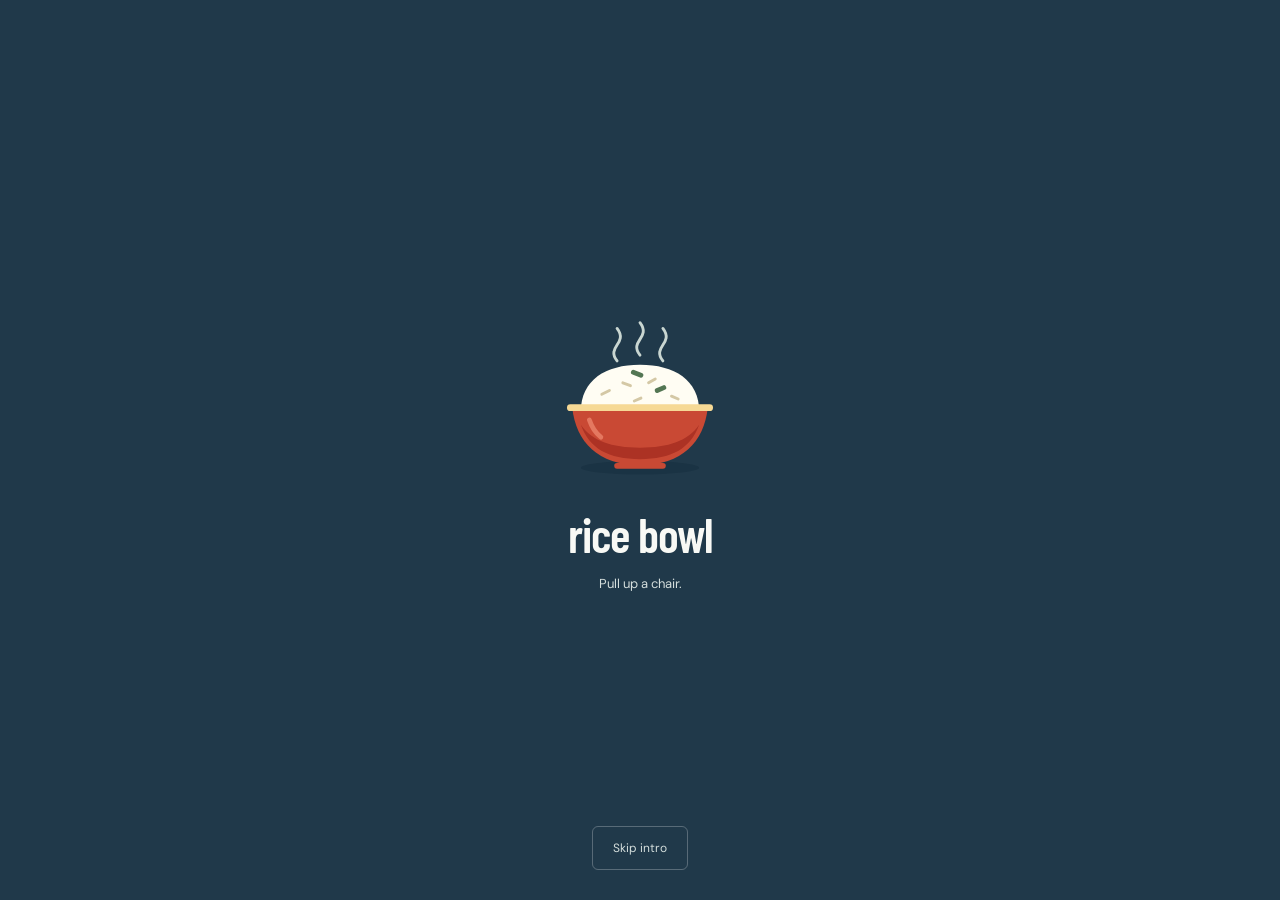
<file: track.html>
<!doctype html><html lang="en"><head><meta charset="utf-8"><meta name="viewport" content="width=device-width,initial-scale=1"><title>Rice Bowl</title><meta name="robots" content="noindex"><script>location.replace('track-standalone.html' + location.search + location.hash);</script></head><body><p><a href="track-standalone.html">Continue to Rice Bowl</a></p></body></html>
</file>
